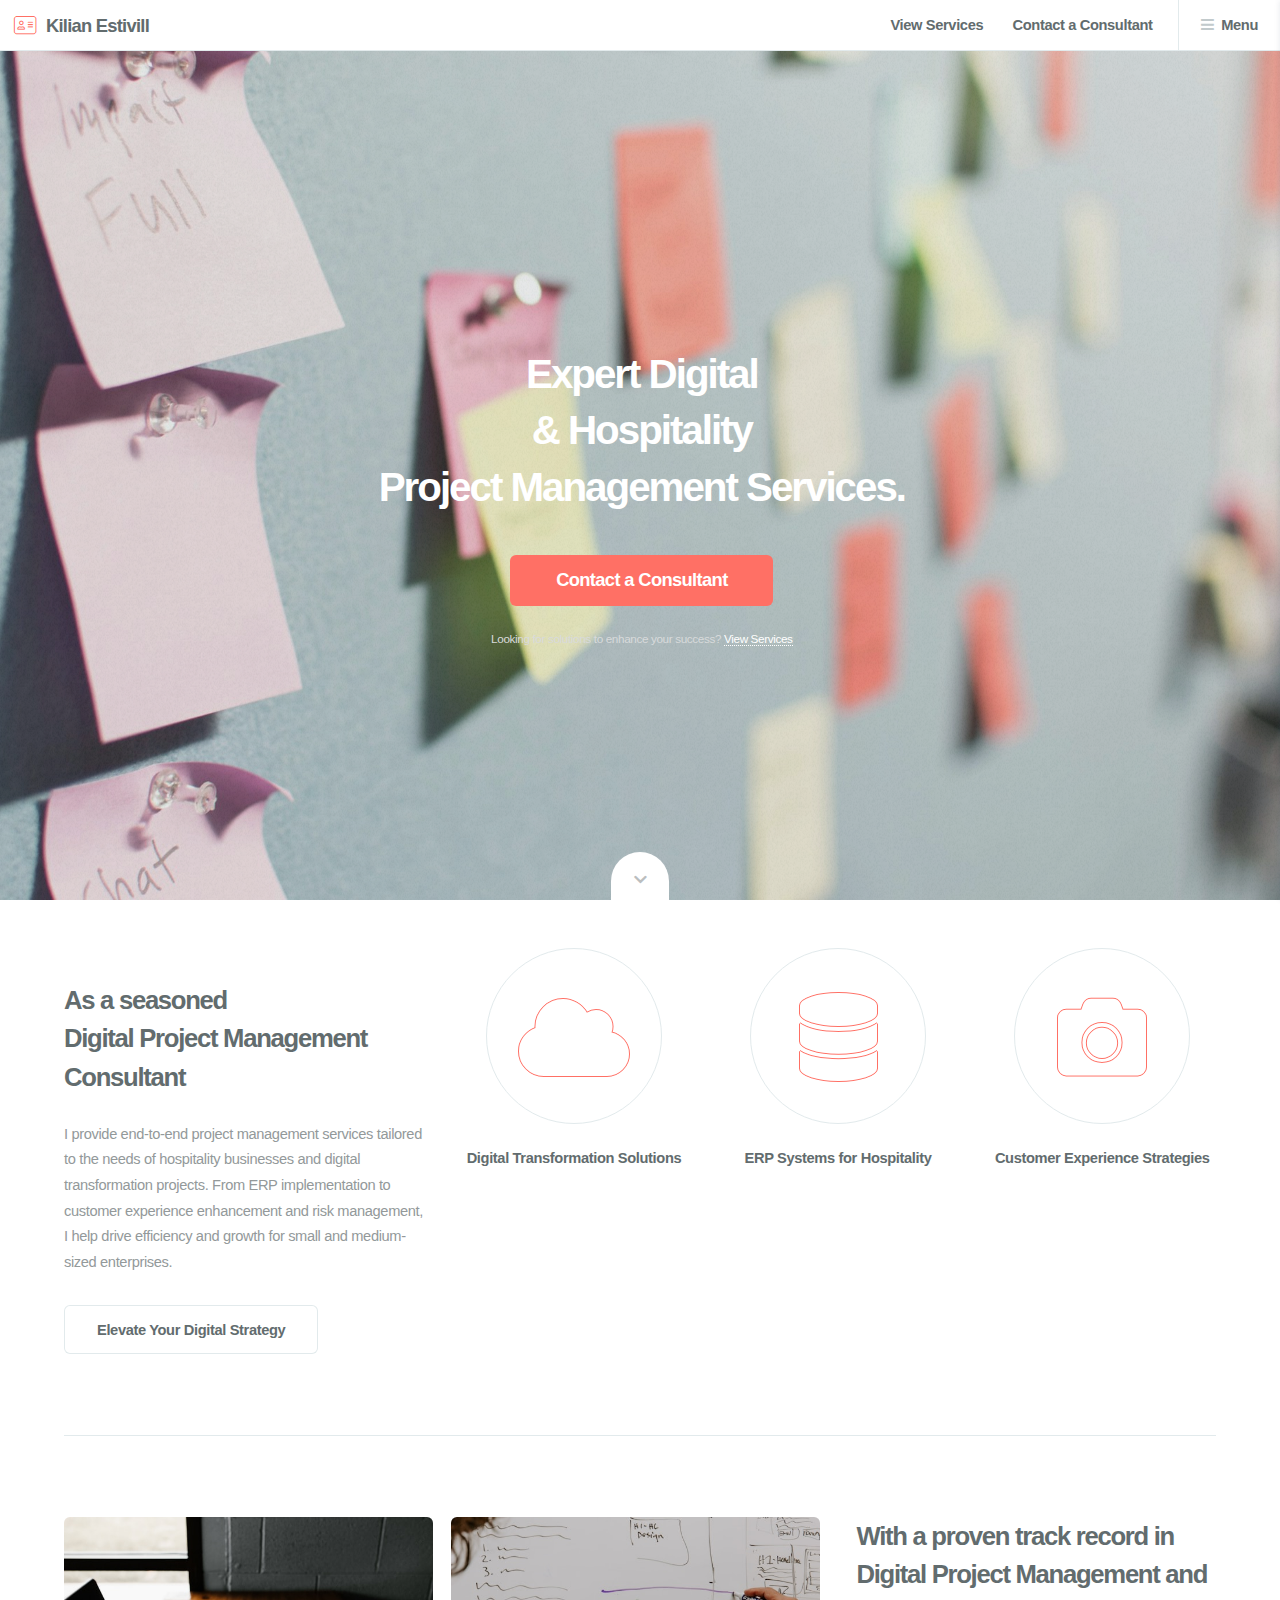
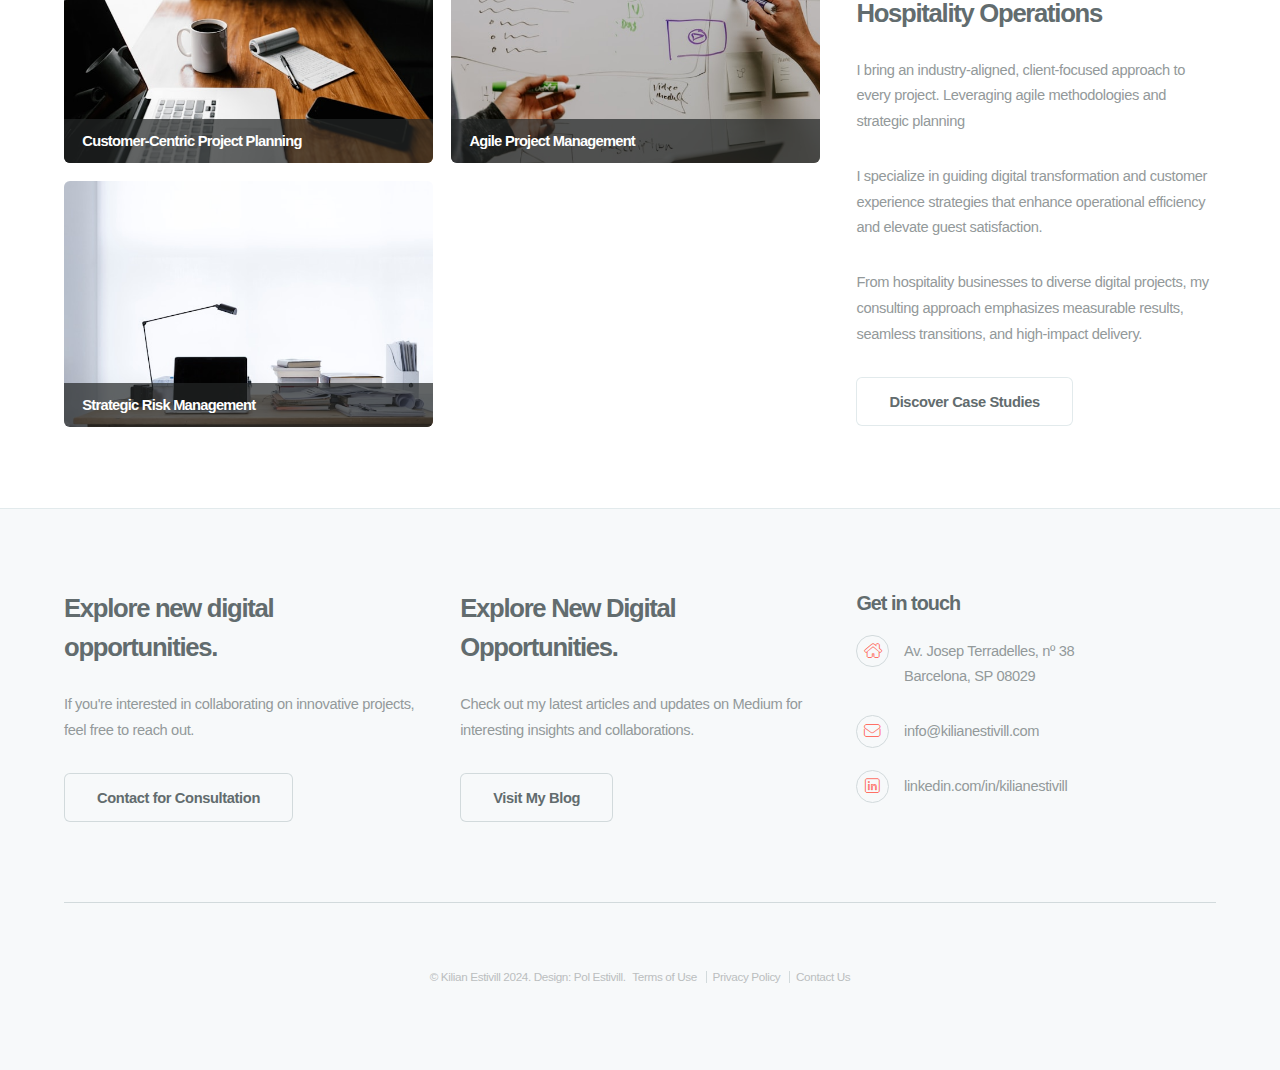
<file: index.html>
<!DOCTYPE HTML>
<!--
	Exponent by Pixelarity
	pixelarity.com | hello@pixelarity.com
	License: pixelarity.com/license
-->
<html lang="en">
	<head>
		<title>Expert Digital & Hospitality Project Management Services | Kilian Estivill</title>
		<meta charset="utf-8" />
		<meta name="viewport" content="width=device-width, initial-scale=1, user-scalable=no" />
		<meta name="description" content="Delivering streamlined digital solutions and optimized project strategies for the hospitality industry." />	
		<meta name="robots" content="index, follow" />

		<!--  Essential META Tags -->
		<meta property="og:title" content="Expert Digital & Hospitality Project Management Services | Kilian Estivill">
		<meta property="og:type" content="website" />
		<meta property="og:locale" content="en">
		<meta property="og:image" itemprop="image" content="https://kilianestivill.com/images/logo-kilian-estivill.webp">
		<meta property="og:url" content="https://www.kilianestivill.com/">
		<meta property="og:description" content="Delivering streamlined digital solutions and optimized project strategies for the hospitality industry.">
		<meta property="og:site_name" content="Kilian Estivill">
		<meta name="twitter:image:alt" content="Kilian Estivill">

		<!--  Non-Essential, But Recommended -->
			
		<link rel="canonical" href="https://www.kilianestivill.com/" />
		<link rel="stylesheet" href="assets/css/main.css" />
		<link rel="icon" href="images/kilian-estivill-favicon.ico">
		<noscript><link rel="stylesheet" href="assets/css/noscript.css" /></noscript>
	</head>
	<body class="is-preload">

		<!-- Header -->
			<header id="header">
				<h1><a href="index.html">Kilian Estivill</a></h1>
				<nav id="nav">
					<ul>
						<li><a href="services.html">View Services</a></li>
						<li><a href="contact.html">Contact a Consultant</a></li>
						<li class="special">
							<a href="#menu" class="icon solid fa-bars">Menu</a>
							<div id="menu">
								<ul>
									<li><a href="index.html">Home</a></li>
										<li><a href="services.html">Services</a></li>
										<li><a href="portfolio.html">Portfolio</a></li>
										<li><a href="https://medium.com/">Blog</a></li>
										<li><a href="contact.html">Contact</a></li>
								</ul>
							</div>
						</li>
					</ul>
				</nav>
			</header>

		<!-- Banner -->
			<section id="banner">
				<div class="inner">
					<h2>Expert Digital<br />
						& Hospitality<br />
						Project Management Services.</h2>
					<ul class="actions special">
						<li><a href="contact.html" class="button large primary">Contact a Consultant</a></li>
					</ul>
					<p class="footnote">Looking for solutions to enhance your success? <a href="services.html">View Services</a></p>
				</div>
				<a href="#two" class="more scrolly">Learn more ...</a>
			</section>

		<!-- Main -->
			<div id="main" class="container">

				<!-- Two -->
					<section id="two" class="feature">
						<div class="row">
							<div class="col-4 col-12-medium">
								<h2>As a seasoned<br />
									Digital Project Management Consultant</h2>
								<p>I provide end-to-end project management services tailored to the needs of hospitality businesses and digital	transformation projects. From ERP implementation to customer experience enhancement and risk management, I help drive efficiency and growth for small and medium-sized enterprises.</p>
								<ul class="actions">
									<li><a href="portfolio.html" class="button">Elevate Your Digital Strategy</a></li>
								</ul>
							</div>
							<div class="col-8 col-12-medium">
								<ul class="major-icons row">
									<li class="col-4 col-6-small col-12-xsmall">
										<span class="icon alt major solid fa-cloud"></span>
										<p>Digital Transformation Solutions</p>
									</li>
									<li class="col-4 col-6-small col-12-xsmall">
										<span class="icon alt major solid fa-database"></span>
										<p>ERP Systems for Hospitality</p>
									</li>
									<li class="col-4 col-6-small col-12-xsmall">
										<span class="icon alt major solid fa-camera"></span>
										<p>Customer Experience Strategies</p>
									</li>
								</ul>
							</div>
						</div>
					</section>

				<!-- Three -->
					<section id="three" class="feature">
						<div class="row">
							<div class="col-8 col-12-medium">
								<div class="box alt">
									<div class="row gtr-uniform gtr-50">
										<div class="col-6 col-12-xsmall">
											<a href="#" class="image fit">
												<h3 class="caption">Customer-Centric Project Planning</h3>
												<img src="images/pic01.jpg" alt="" />
											</a>
										</div>
										<div class="col-6 col-12-xsmall">
											<a href="#" class="image fit">
												<h3 class="caption">Agile Project Management</h3>
												<img src="images/pic02.jpg" alt="" />
											</a>
										</div>
										<div class="col-6 col-12-xsmall">
											<a href="#" class="image fit">
												<h3 class="caption">Strategic Risk Management</h3>
												<img src="images/pic03.jpg" alt="" />
											</a>
										</div>
									</div>
								</div>
							</div>
							<div class="col-4 col-12-medium imp-medium">
								<h2>With a proven track record in<br />
									Digital Project Management and Hospitality Operations</h2>
								<p>I bring an industry-aligned, client-focused approach to every project. Leveraging agile methodologies and strategic planning</p>
								<p>I specialize in guiding digital transformation and customer experience strategies that enhance operational efficiency and elevate guest satisfaction.</p>
								<p>From hospitality businesses to diverse digital projects, my consulting approach emphasizes measurable results, seamless transitions, and high-impact delivery.</p>
								<ul class="actions">
									<li><a href="portfolio.html" class="button">Discover Case Studies</a></li>
								</ul>
							</div>
						</div>
					</section>

			</div>

		<!-- Footer -->
			<footer id="footer">
				<div class="container">
					<div class="row">
						<section class="col-4 col-12-medium about">
							<h2>Explore new digital opportunities.</h2>
							<p>If you're interested in collaborating on innovative projects, feel free to reach out.</p>
							<ul class="actions">
								<li><a href="contact.html" class="button">Contact for Consultation</a></li>
							</ul>
						</section>
						<section class="col-4 col-12-medium about">
							<h2>Explore New Digital Opportunities.</h2>
							<p>Check out my latest articles and updates on Medium for interesting insights and collaborations.</p>
							<ul class="actions">
								<li><a href="https://medium.com/" class="button" target="_blank">Visit My Blog</a></li>
							</ul>
						</section>
						<section class="col-4 col-6-medium col-12-small">
							<h3>Get in touch</h3>
							<ul class="labeled-icons">
								<li>
									<h4 class="icon alt solid fa-home"><span class="label">Address</span></h4>
									<a href="https://maps.app.goo.gl/rzxSUTvFeZeTh65v5" target="_blank"><span>Av. Josep Terradelles, nº 38<br />
									Barcelona, SP 08029</span></a>
								</li>
								<li>
									<h4 class="icon alt solid fa-envelope"><span class="label">Email</span></h4>
									<a href="mailto:info@kilianestivill.com">info@kilianestivill.com</a>
								</li>
								<li>
									<h4 class="icon alt brands fa-linkedin"><span class="label">LinkedIn</span></h4>
									<a href="https://www.linkedin.com/in/kilianestivill" target="_blank">linkedin.com/in/kilianestivill</a>
								</li>
							</ul>
						</section>
					</div>
				</div>
				<div class="copyright container">
					<p>&copy; Kilian Estivill 2024. Design: <a href="https://polestivill.cat" target="_blank">Pol Estivill</a>.</p>
					<ul class="menu">
						<li><a href="terms.html">Terms of Use</a></li>
						<li><a href="privacy.html">Privacy Policy</a></li>
						<li><a href="contact.html">Contact Us</a></li>
					</ul>
				</div>
			</footer>

		<!-- Scripts -->
			<script src="assets/js/jquery.min.js"></script>
			<script src="assets/js/jquery.scrolly.min.js"></script>
			<script src="assets/js/browser.min.js"></script>
			<script src="assets/js/breakpoints.min.js"></script>
			<script src="assets/js/util.js"></script>
			<script src="assets/js/main.js"></script>

	</body>
</html>
</file>
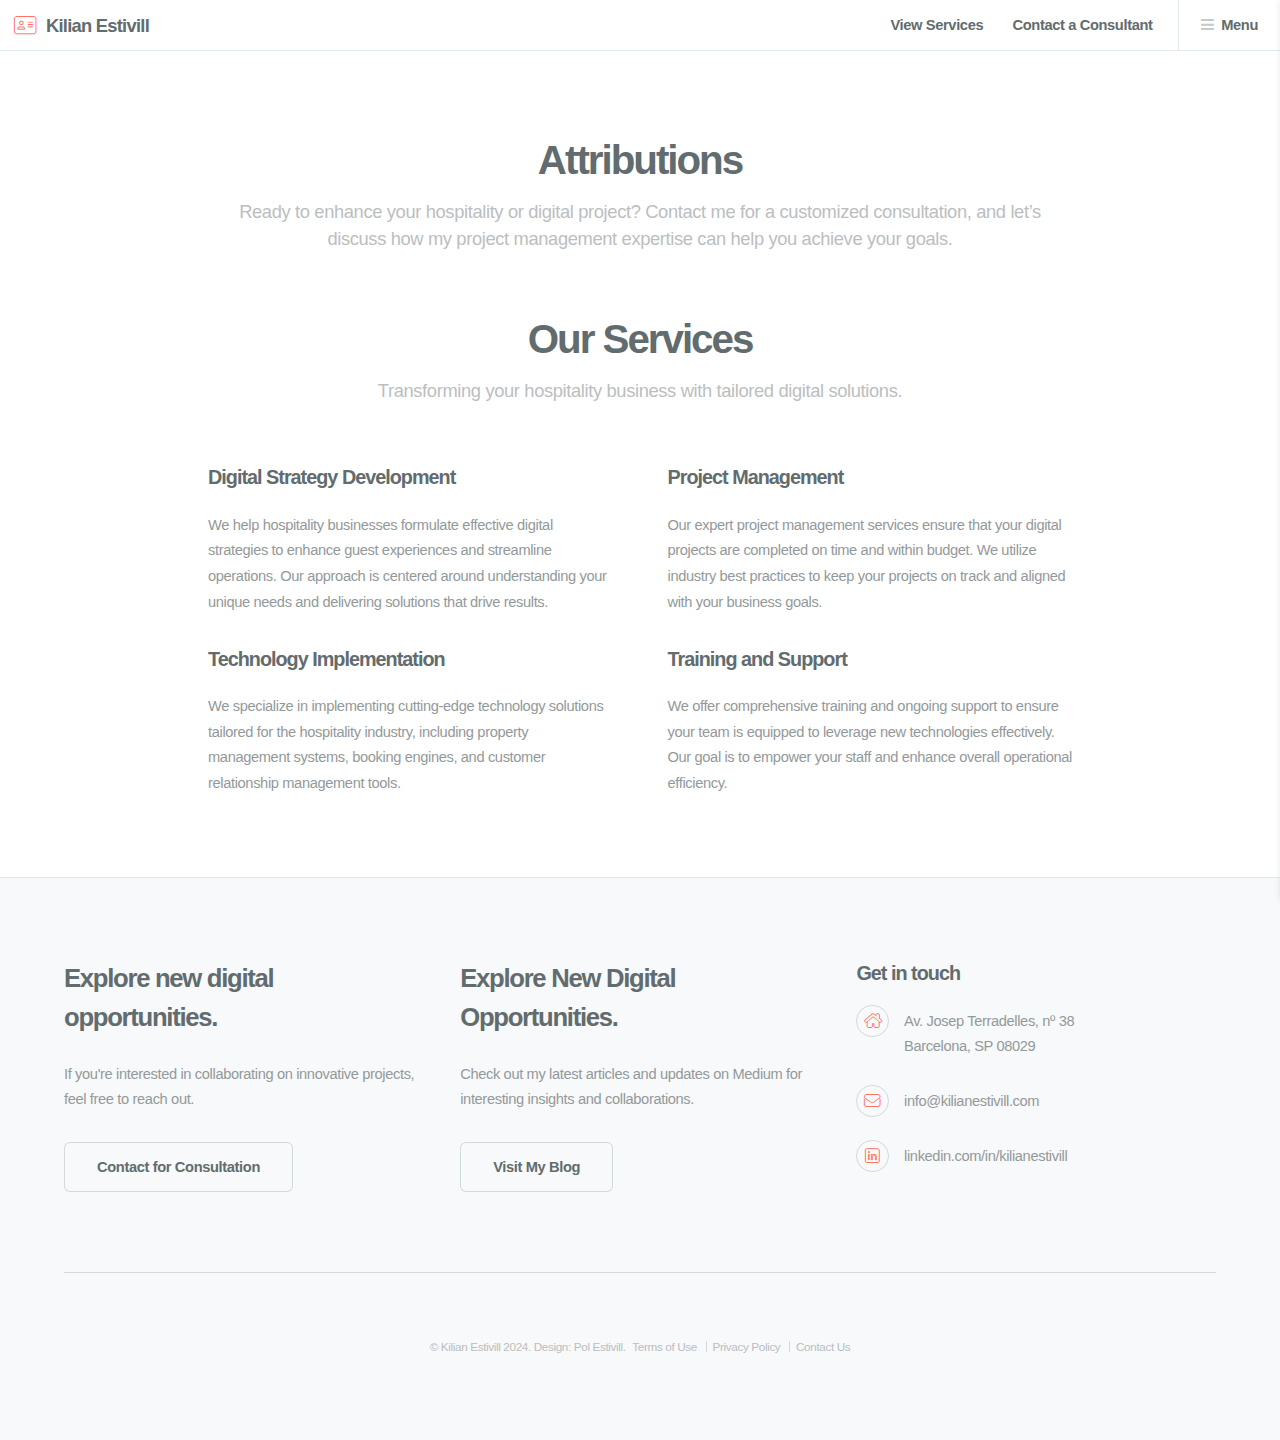
<file: alt.html>
<!DOCTYPE HTML>
<!--
	Exponent by Pixelarity
	pixelarity.com | hello@pixelarity.com
	License: pixelarity.com/license
-->
<html lang="en">
	<head>
		<title>Digital Marketing Specialist Entrepreneur | Kilian Estivill</title>
		<meta charset="utf-8" />
		<meta name="viewport" content="width=device-width, initial-scale=1, user-scalable=no" />
		<meta name="description" content="Versatile professional with expertise in digital marketing, product management, CMS, and SEO. Globally minded with fluency in Catalan, Spanish, advanced English, and basic French. Tech-savvy marketer excelling in SEO, SEM, CMS, Microsoft 365, Google Workspace, and social media." />	
		<meta name="robots" content="index, follow" />

		<!--  Essential META Tags -->
		<meta property="og:title" content="Digital Marketing Specialist Entrepreneur | Kilian Estivill">
		<meta property="og:type" content="website" />
		<meta property="og:locale" content="en">
		<meta property="og:image" itemprop="image" content="https://kilianestivill.com/images/logo-kilian-estivill.webp">
		<meta property="og:url" content="https://www.kilianestivill.com/">
		<meta property="og:description" content="Versatile professional with expertise in digital marketing, product management, CMS, and SEO. Globally minded with fluency in Catalan, Spanish, advanced English, and basic French. Tech-savvy marketer excelling in SEO, SEM, CMS, Microsoft 365, Google Workspace, and social media.">
		<meta property="og:site_name" content="Kilian Estivill">
		<meta name="twitter:image:alt" content="Kilian Estivill">

		<!--  Non-Essential, But Recommended -->
			
		<link rel="canonical" href="https://www.kilianestivill.com/" />
		<link rel="stylesheet" href="assets/css/main.css" />
		<link rel="icon" href="images/kilian-estivill-favicon.ico">
		<noscript><link rel="stylesheet" href="assets/css/noscript.css" /></noscript>
	</head>
	<body class="is-preload">

		<!-- Header -->
		<header id="header">
			<h1><a href="index.html">Kilian Estivill</a></h1>
			<nav id="nav">
				<ul>
					<li><a href="services.html">View Services</a></li>
					<li><a href="contact.html">Contact a Consultant</a></li>
					<li class="special">
						<a href="#menu" class="icon solid fa-bars">Menu</a>
						<div id="menu">
							<ul>
								<li><a href="index.html">Home</a></li>
									<li><a href="services.html">Services</a></li>
									<li><a href="portfolio.html">Portfolio</a></li>
									<li><a href="https://medium.com/">Blog</a></li>
									<li><a href="contact.html">Contact</a></li>
							</ul>
						</div>
					</li>
				</ul>
			</nav>
		</header>

		<!-- Main -->
			<div id="main" class="container medium">
				<header class="major">
					<h2>Attributions</h2>
					<p>Ready to enhance your hospitality or digital project? Contact me for a customized consultation, and let’s discuss how my project management expertise can help you achieve your goals.</p>
				</header>

				<!-- Content -->
					<!-- Services Section -->
<section id="services">
    <header class="major">
        <h2>Our Services</h2>
        <p>Transforming your hospitality business with tailored digital solutions.</p>
    </header>
    <div class="row gtr-150">
        <div class="col-6 col-12-medium">
            <section>
                <h3>Digital Strategy Development</h3>
                <p>We help hospitality businesses formulate effective digital strategies to enhance guest experiences and streamline operations. Our approach is centered around understanding your unique needs and delivering solutions that drive results.</p>
            </section>
        </div>
        <div class="col-6 col-12-medium">
            <section>
                <h3>Project Management</h3>
                <p>Our expert project management services ensure that your digital projects are completed on time and within budget. We utilize industry best practices to keep your projects on track and aligned with your business goals.</p>
            </section>
        </div>
        <div class="col-6 col-12-medium">
            <section>
                <h3>Technology Implementation</h3>
                <p>We specialize in implementing cutting-edge technology solutions tailored for the hospitality industry, including property management systems, booking engines, and customer relationship management tools.</p>
            </section>
        </div>
        <div class="col-6 col-12-medium">
            <section>
                <h3>Training and Support</h3>
                <p>We offer comprehensive training and ongoing support to ensure your team is equipped to leverage new technologies effectively. Our goal is to empower your staff and enhance overall operational efficiency.</p>
            </section>
        </div>
    </div>
</section>


			</div>

		<!-- Footer -->
		<footer id="footer">
			<div class="container">
				<div class="row">
					<section class="col-4 col-12-medium about">
						<h2>Explore new digital opportunities.</h2>
						<p>If you're interested in collaborating on innovative projects, feel free to reach out.</p>
						<ul class="actions">
							<li><a href="contact.html" class="button">Contact for Consultation</a></li>
						</ul>
					</section>
					<section class="col-4 col-12-medium about">
						<h2>Explore New Digital Opportunities.</h2>
						<p>Check out my latest articles and updates on Medium for interesting insights and collaborations.</p>
						<ul class="actions">
							<li><a href="https://medium.com/" class="button" target="_blank">Visit My Blog</a></li>
						</ul>
					</section>
					<section class="col-4 col-6-medium col-12-small">
						<h3>Get in touch</h3>
						<ul class="labeled-icons">
							<li>
								<h4 class="icon alt solid fa-home"><span class="label">Address</span></h4>
								<a href="https://maps.app.goo.gl/rzxSUTvFeZeTh65v5" target="_blank"><span>Av. Josep Terradelles, nº 38<br />
								Barcelona, SP 08029</span></a>
							</li>
							<li>
								<h4 class="icon alt solid fa-envelope"><span class="label">Email</span></h4>
								<a href="mailto:info@kilianestivill.com">info@kilianestivill.com</a>
							</li>
							<li>
								<h4 class="icon alt brands fa-linkedin"><span class="label">LinkedIn</span></h4>
								<a href="https://www.linkedin.com/in/kilianestivill" target="_blank">linkedin.com/in/kilianestivill</a>
							</li>
						</ul>
					</section>
				</div>
			</div>
			<div class="copyright container">
				<p>&copy; Kilian Estivill 2024. Design: <a href="https://polestivill.cat" target="_blank">Pol Estivill</a>.</p>
				<ul class="menu">
					<li><a href="terms.html">Terms of Use</a></li>
					<li><a href="privacy.html">Privacy Policy</a></li>
					<li><a href="contact.html">Contact Us</a></li>
				</ul>
			</div>
		</footer>
		
		<!-- Scripts -->
			<script src="assets/js/jquery.min.js"></script>
			<script src="assets/js/jquery.scrolly.min.js"></script>
			<script src="assets/js/browser.min.js"></script>
			<script src="assets/js/breakpoints.min.js"></script>
			<script src="assets/js/util.js"></script>
			<script src="assets/js/main.js"></script>

	</body>
</html>
</file>
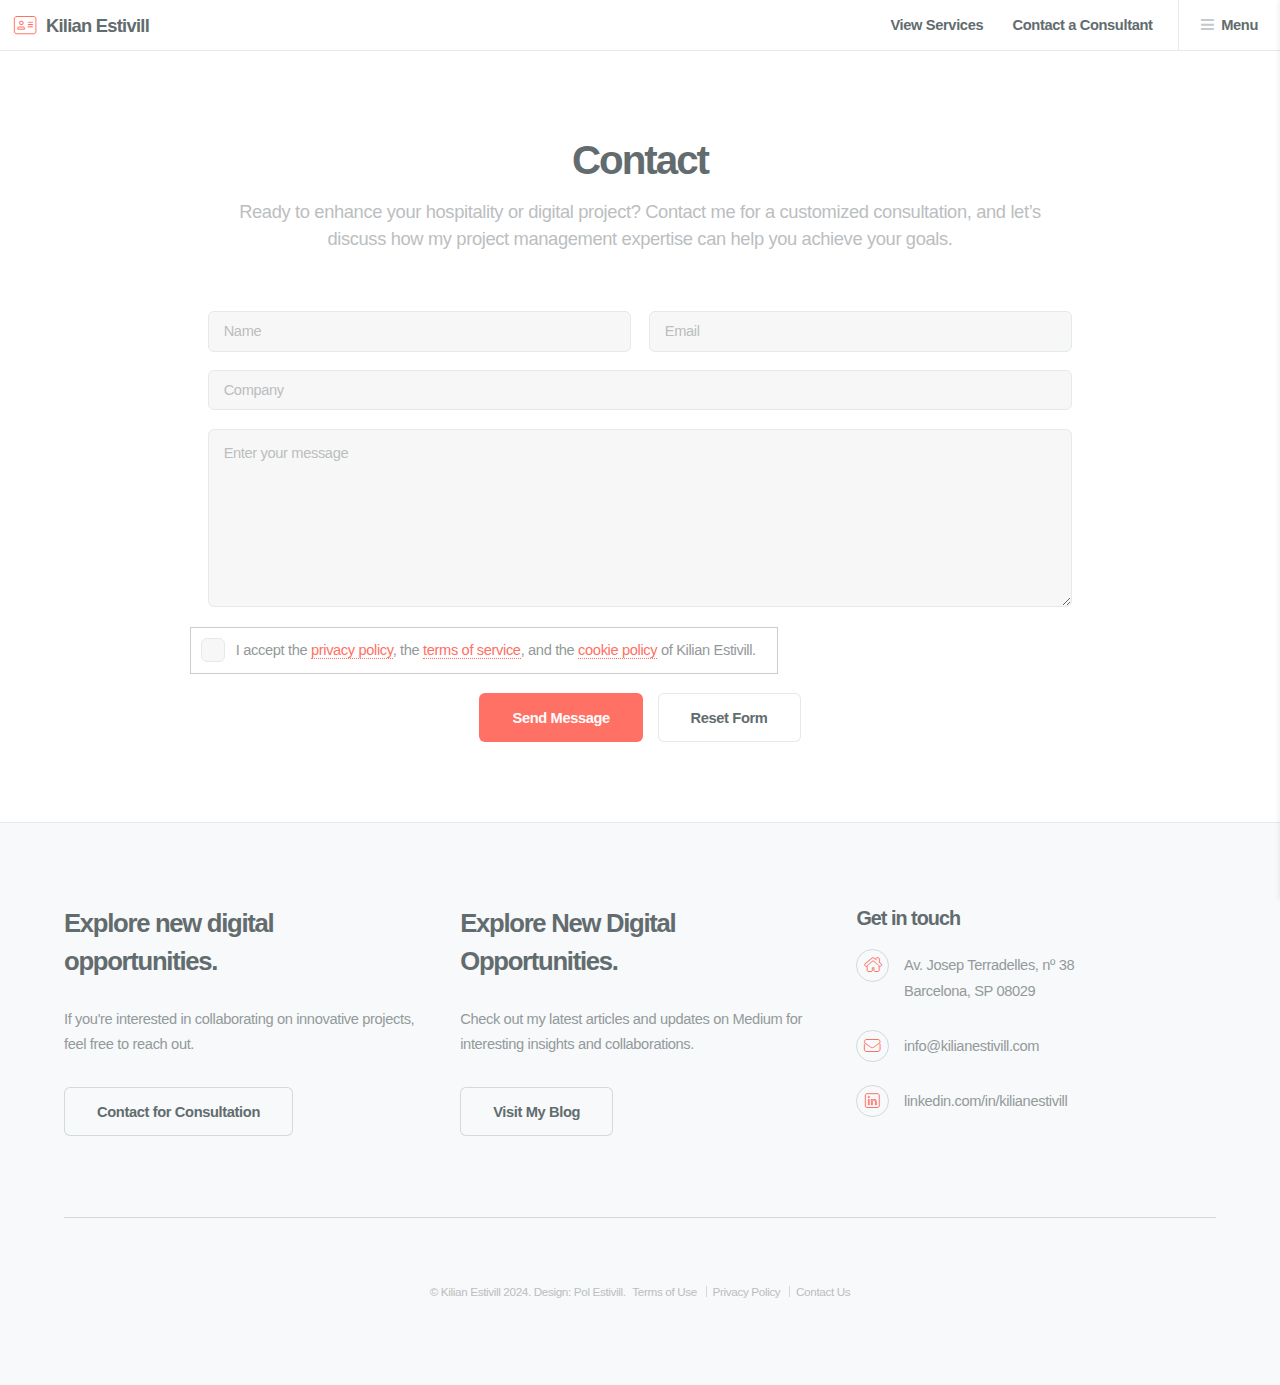
<file: contact.html>
<!DOCTYPE HTML>
<!--
	Exponent by Pixelarity
	pixelarity.com | hello@pixelarity.com
	License: pixelarity.com/license
-->
<html lang="en">
	<head>
		<title>Digital Marketing Specialist Entrepreneur | Kilian Estivill</title>
		<meta charset="utf-8" />
		<meta name="viewport" content="width=device-width, initial-scale=1, user-scalable=no" />
		<meta name="description" content="Versatile professional with expertise in digital marketing, product management, CMS, and SEO. Globally minded with fluency in Catalan, Spanish, advanced English, and basic French. Tech-savvy marketer excelling in SEO, SEM, CMS, Microsoft 365, Google Workspace, and social media." />	
		<meta name="robots" content="index, follow" />

		<!--  Essential META Tags -->
		<meta property="og:title" content="Digital Marketing Specialist Entrepreneur | Kilian Estivill">
		<meta property="og:type" content="website" />
		<meta property="og:locale" content="en">
		<meta property="og:image" itemprop="image" content="https://kilianestivill.com/images/logo-kilian-estivill.webp">
		<meta property="og:url" content="https://www.kilianestivill.com/">
		<meta property="og:description" content="Versatile professional with expertise in digital marketing, product management, CMS, and SEO. Globally minded with fluency in Catalan, Spanish, advanced English, and basic French. Tech-savvy marketer excelling in SEO, SEM, CMS, Microsoft 365, Google Workspace, and social media.">
		<meta property="og:site_name" content="Kilian Estivill">
		<meta name="twitter:image:alt" content="Kilian Estivill">

		<!--  Non-Essential, But Recommended -->
			
		<link rel="canonical" href="https://www.kilianestivill.com/" />
		<link rel="stylesheet" href="assets/css/main.css" />
		<link rel="icon" href="images/kilian-estivill-favicon.ico">
		<noscript><link rel="stylesheet" href="assets/css/noscript.css" /></noscript>
	</head>
	<body class="is-preload">

		<!-- Header -->
		<header id="header">
			<h1><a href="index.html">Kilian Estivill</a></h1>
			<nav id="nav">
				<ul>
					<li><a href="services.html">View Services</a></li>
					<li><a href="contact.html">Contact a Consultant</a></li>
					<li class="special">
						<a href="#menu" class="icon solid fa-bars">Menu</a>
						<div id="menu">
							<ul>
								<li><a href="index.html">Home</a></li>
									<li><a href="services.html">Services</a></li>
									<li><a href="portfolio.html">Portfolio</a></li>
									<li><a href="https://medium.com/">Blog</a></li>
									<li><a href="contact.html">Contact</a></li>
							</ul>
						</div>
					</li>
				</ul>
			</nav>
		</header>

		<!-- Main -->
			<div id="main" class="container medium">
				<header class="major">
					<h2>Contact</h2>
					<p>Ready to enhance your hospitality or digital project? Contact me for a customized consultation, and let’s discuss how my project management expertise can help you achieve your goals.</p>
				</header>

				<!-- Content -->
					<section id="content">
						<form method="post" action="https://formspree.io/f/xzzpalbj">
							<div class="row gtr-uniform gtr-50">
								<div class="col-6 col-12-xsmall">
									<input type="text" name="name" id="name" value="" placeholder="Name" />
								</div>
								<div class="col-6 col-12-xsmall">
									<input type="email" name="email" id="email" value="" placeholder="Email" />
								</div>
								<div class="col-12">
									<input type="text" name="subject" id="subject" value="" placeholder="Company" />
								</div>
								<div class="col-12">
									<textarea name="message" id="message" placeholder="Enter your message" rows="6"></textarea>
								</div>
								<div style="border: 1px solid #ccc; padding: 10px; margin-top: 20px;">
									<input type="checkbox" id="accept" name="accept" required>
									<label for="accept">
										I accept the <a href="privacy.html">privacy policy</a>, the <a href="terms.html">terms of service</a>, and the <a href="cookies.html">cookie policy</a> of Kilian Estivill.
									</label>
								</div>
								<div class="col-12">
									<ul class="actions special">
										<li><input type="submit" value="Send Message" class="primary" /></li>
										<li><input type="reset" value="Reset Form" /></li>
									</ul>
								</div>
							</div>
						</form>
					</section>

			</div>

		<!-- Footer -->
		<footer id="footer">
			<div class="container">
				<div class="row">
					<section class="col-4 col-12-medium about">
						<h2>Explore new digital opportunities.</h2>
						<p>If you're interested in collaborating on innovative projects, feel free to reach out.</p>
						<ul class="actions">
							<li><a href="contact.html" class="button">Contact for Consultation</a></li>
						</ul>
					</section>
					<section class="col-4 col-12-medium about">
						<h2>Explore New Digital Opportunities.</h2>
						<p>Check out my latest articles and updates on Medium for interesting insights and collaborations.</p>
						<ul class="actions">
							<li><a href="https://medium.com/" class="button" target="_blank">Visit My Blog</a></li>
						</ul>
					</section>
					<section class="col-4 col-6-medium col-12-small">
						<h3>Get in touch</h3>
						<ul class="labeled-icons">
							<li>
								<h4 class="icon alt solid fa-home"><span class="label">Address</span></h4>
								<a href="https://maps.app.goo.gl/rzxSUTvFeZeTh65v5" target="_blank"><span>Av. Josep Terradelles, nº 38<br />
								Barcelona, SP 08029</span></a>
							</li>
							<li>
								<h4 class="icon alt solid fa-envelope"><span class="label">Email</span></h4>
								<a href="mailto:info@kilianestivill.com">info@kilianestivill.com</a>
							</li>
							<li>
								<h4 class="icon alt brands fa-linkedin"><span class="label">LinkedIn</span></h4>
								<a href="https://www.linkedin.com/in/kilianestivill" target="_blank">linkedin.com/in/kilianestivill</a>
							</li>
						</ul>
					</section>
				</div>
			</div>
			<div class="copyright container">
				<p>&copy; Kilian Estivill 2024. Design: <a href="https://polestivill.cat" target="_blank">Pol Estivill</a>.</p>
				<ul class="menu">
					<li><a href="terms.html">Terms of Use</a></li>
					<li><a href="privacy.html">Privacy Policy</a></li>
					<li><a href="contact.html">Contact Us</a></li>
				</ul>
			</div>
		</footer>
		
		<!-- Scripts -->
			<script src="assets/js/jquery.min.js"></script>
			<script src="assets/js/jquery.scrolly.min.js"></script>
			<script src="assets/js/browser.min.js"></script>
			<script src="assets/js/breakpoints.min.js"></script>
			<script src="assets/js/util.js"></script>
			<script src="assets/js/main.js"></script>

	</body>
</html>
</file>
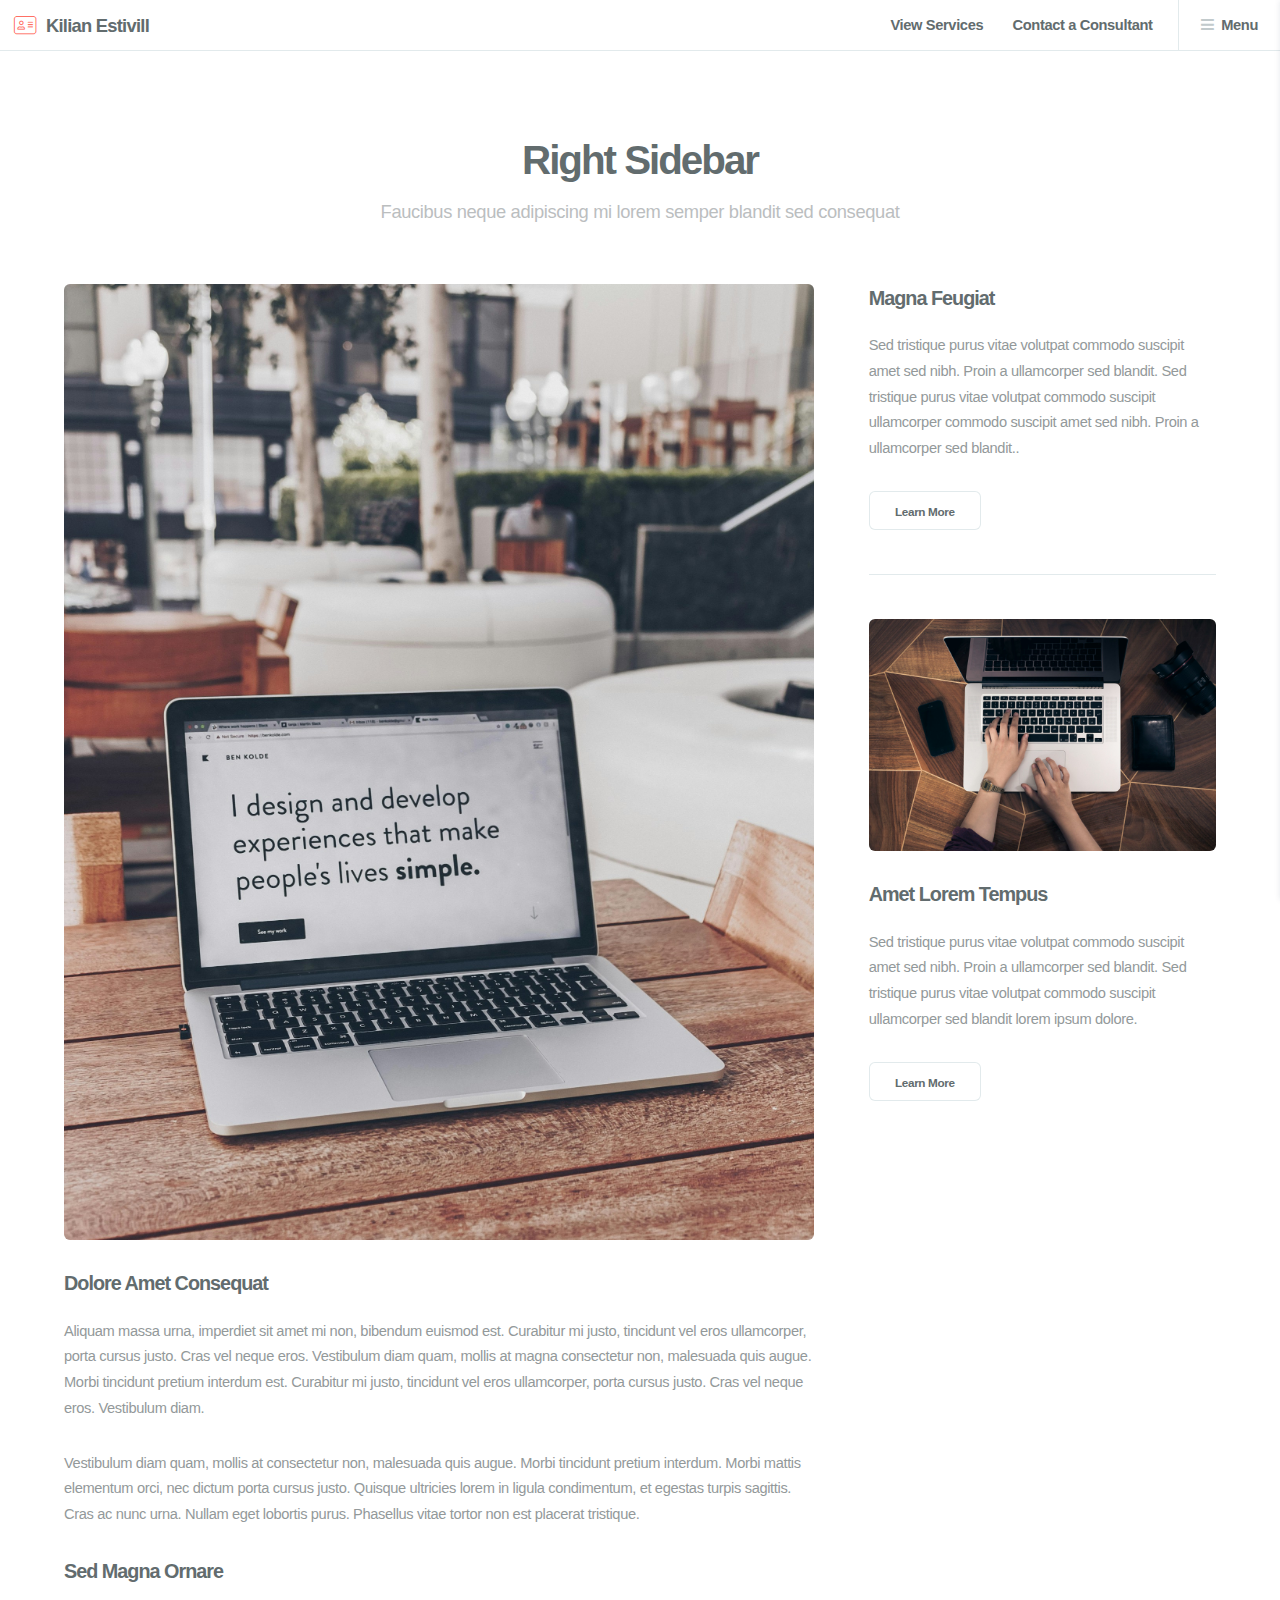
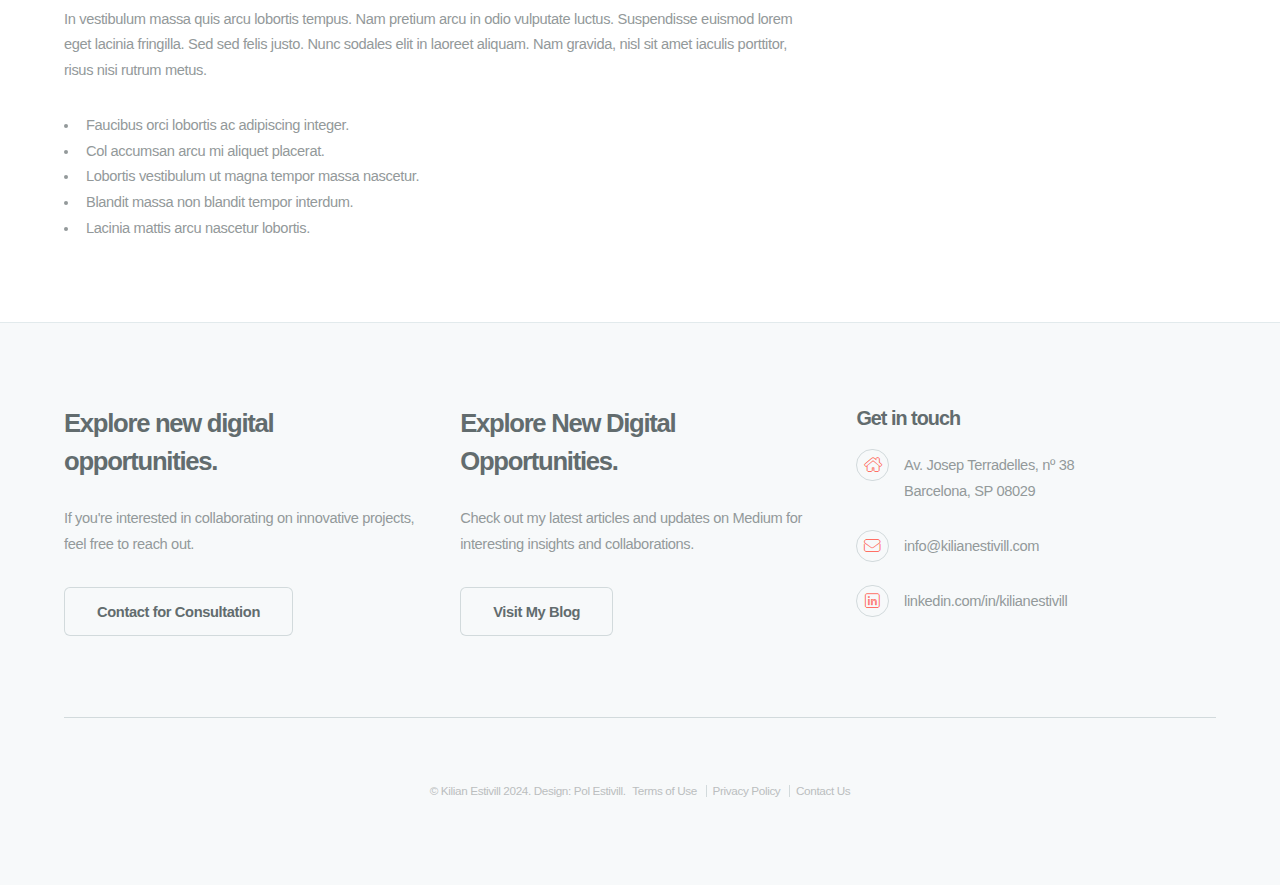
<file: cookies.html>
<!DOCTYPE HTML>
<!--
	Exponent by Pixelarity
	pixelarity.com | hello@pixelarity.com
	License: pixelarity.com/license
-->
<html lang="en">
	<head>
		<title>Expert Digital & Hospitality Project Management Services | Kilian Estivill</title>
		<meta charset="utf-8" />
		<meta name="viewport" content="width=device-width, initial-scale=1, user-scalable=no" />
		<meta name="description" content="Delivering streamlined digital solutions and optimized project strategies for the hospitality industry." />	
		<meta name="robots" content="index, follow" />

		<!--  Essential META Tags -->
		<meta property="og:title" content="Expert Digital & Hospitality Project Management Services | Kilian Estivill">
		<meta property="og:type" content="website" />
		<meta property="og:locale" content="en">
		<meta property="og:image" itemprop="image" content="https://kilianestivill.com/images/logo-kilian-estivill.webp">
		<meta property="og:url" content="https://www.kilianestivill.com/">
		<meta property="og:description" content="Delivering streamlined digital solutions and optimized project strategies for the hospitality industry.">
		<meta property="og:site_name" content="Kilian Estivill">
		<meta name="twitter:image:alt" content="Kilian Estivill">

		<!--  Non-Essential, But Recommended -->
			
		<link rel="canonical" href="https://www.kilianestivill.com/" />
		<link rel="stylesheet" href="assets/css/main.css" />
		<link rel="icon" href="images/kilian-estivill-favicon.ico">
		<noscript><link rel="stylesheet" href="assets/css/noscript.css" /></noscript>
	</head>
	<body class="is-preload">

		<!-- Header -->
		<header id="header">
			<h1><a href="index.html">Kilian Estivill</a></h1>
			<nav id="nav">
				<ul>
					<li><a href="services.html">View Services</a></li>
					<li><a href="contact.html">Contact a Consultant</a></li>
					<li class="special">
						<a href="#menu" class="icon solid fa-bars">Menu</a>
						<div id="menu">
							<ul>
								<li><a href="index.html">Home</a></li>
									<li><a href="services.html">Services</a></li>
									<li><a href="portfolio.html">Portfolio</a></li>
									<li><a href="https://medium.com/">Blog</a></li>
									<li><a href="contact.html">Contact</a></li>
							</ul>
						</div>
					</li>
				</ul>
			</nav>
		</header>

		<!-- Main -->
			<div id="main" class="container">
				<header class="major">
					<h2>Right Sidebar</h2>
					<p>Faucibus neque adipiscing mi lorem semper blandit sed consequat</p>
				</header>
				<div class="row gtr-150">
					<div class="col-8 col-12-medium">

						<!-- Content -->
							<section id="content">
								<a href="#" class="image fit"><img src="images/pic08.jpg" alt="" /></a>
								<h3>Dolore Amet Consequat</h3>
								<p>Aliquam massa urna, imperdiet sit amet mi non, bibendum euismod est. Curabitur mi justo, tincidunt vel eros ullamcorper, porta cursus justo. Cras vel neque eros. Vestibulum diam quam, mollis at magna consectetur non, malesuada quis augue. Morbi tincidunt pretium interdum est. Curabitur mi justo, tincidunt vel eros ullamcorper, porta cursus justo. Cras vel neque eros. Vestibulum diam.</p>
								<p>Vestibulum diam quam, mollis at consectetur non, malesuada quis augue. Morbi tincidunt pretium interdum. Morbi mattis elementum orci, nec dictum porta cursus justo. Quisque ultricies lorem in ligula condimentum, et egestas turpis sagittis. Cras ac nunc urna. Nullam eget lobortis purus. Phasellus vitae tortor non est placerat tristique.</p>
								<h3>Sed Magna Ornare</h3>
								<p>In vestibulum massa quis arcu lobortis tempus. Nam pretium arcu in odio vulputate luctus. Suspendisse euismod lorem eget lacinia fringilla. Sed sed felis justo. Nunc sodales elit in laoreet aliquam. Nam gravida, nisl sit amet iaculis porttitor, risus nisi rutrum metus.</p>
								<ul>
									<li>Faucibus orci lobortis ac adipiscing integer.</li>
									<li>Col accumsan arcu mi aliquet placerat.</li>
									<li>Lobortis vestibulum ut magna tempor massa nascetur.</li>
									<li>Blandit massa non blandit tempor interdum.</li>
									<li>Lacinia mattis arcu nascetur lobortis.</li>
								</ul>
							</section>

					</div>
					<div class="col-4 col-12-medium">

						<!-- Sidebar -->
							<section id="sidebar">
								<section>
									<h3>Magna Feugiat</h3>
									<p>Sed tristique purus vitae volutpat commodo suscipit amet sed nibh. Proin a ullamcorper sed blandit. Sed tristique purus vitae volutpat commodo suscipit ullamcorper commodo suscipit amet sed nibh. Proin a ullamcorper sed blandit..</p>
									<footer>
										<ul class="actions">
											<li><a href="#" class="button small alt">Learn More</a></li>
										</ul>
									</footer>
								</section>
								<hr />
								<section>
									<a href="#" class="image fit"><img src="images/pic09.jpg" alt="" /></a>
									<h3>Amet Lorem Tempus</h3>
									<p>Sed tristique purus vitae volutpat commodo suscipit amet sed nibh. Proin a ullamcorper sed blandit. Sed tristique purus vitae volutpat commodo suscipit ullamcorper sed blandit lorem ipsum dolore.</p>
									<footer>
										<ul class="actions">
											<li><a href="#" class="button small alt">Learn More</a></li>
										</ul>
									</footer>
								</section>
							</section>

					</div>
				</div>
			</div>

		<!-- Footer -->
		<footer id="footer">
			<div class="container">
				<div class="row">
					<section class="col-4 col-12-medium about">
						<h2>Explore new digital opportunities.</h2>
						<p>If you're interested in collaborating on innovative projects, feel free to reach out.</p>
						<ul class="actions">
							<li><a href="contact.html" class="button">Contact for Consultation</a></li>
						</ul>
					</section>
					<section class="col-4 col-12-medium about">
						<h2>Explore New Digital Opportunities.</h2>
						<p>Check out my latest articles and updates on Medium for interesting insights and collaborations.</p>
						<ul class="actions">
							<li><a href="https://medium.com/" class="button" target="_blank">Visit My Blog</a></li>
						</ul>
					</section>
					<section class="col-4 col-6-medium col-12-small">
						<h3>Get in touch</h3>
						<ul class="labeled-icons">
							<li>
								<h4 class="icon alt solid fa-home"><span class="label">Address</span></h4>
								<a href="https://maps.app.goo.gl/rzxSUTvFeZeTh65v5" target="_blank"><span>Av. Josep Terradelles, nº 38<br />
								Barcelona, SP 08029</span></a>
							</li>
							<li>
								<h4 class="icon alt solid fa-envelope"><span class="label">Email</span></h4>
								<a href="mailto:info@kilianestivill.com">info@kilianestivill.com</a>
							</li>
							<li>
								<h4 class="icon alt brands fa-linkedin"><span class="label">LinkedIn</span></h4>
								<a href="https://www.linkedin.com/in/kilianestivill" target="_blank">linkedin.com/in/kilianestivill</a>
							</li>
						</ul>
					</section>
				</div>
			</div>
			<div class="copyright container">
				<p>&copy; Kilian Estivill 2024. Design: <a href="https://polestivill.cat" target="_blank">Pol Estivill</a>.</p>
				<ul class="menu">
					<li><a href="terms.html">Terms of Use</a></li>
					<li><a href="privacy.html">Privacy Policy</a></li>
					<li><a href="contact.html">Contact Us</a></li>
				</ul>
			</div>
		</footer>

		<!-- Scripts -->
			<script src="assets/js/jquery.min.js"></script>
			<script src="assets/js/jquery.scrolly.min.js"></script>
			<script src="assets/js/browser.min.js"></script>
			<script src="assets/js/breakpoints.min.js"></script>
			<script src="assets/js/util.js"></script>
			<script src="assets/js/main.js"></script>

	</body>
</html>
</file>
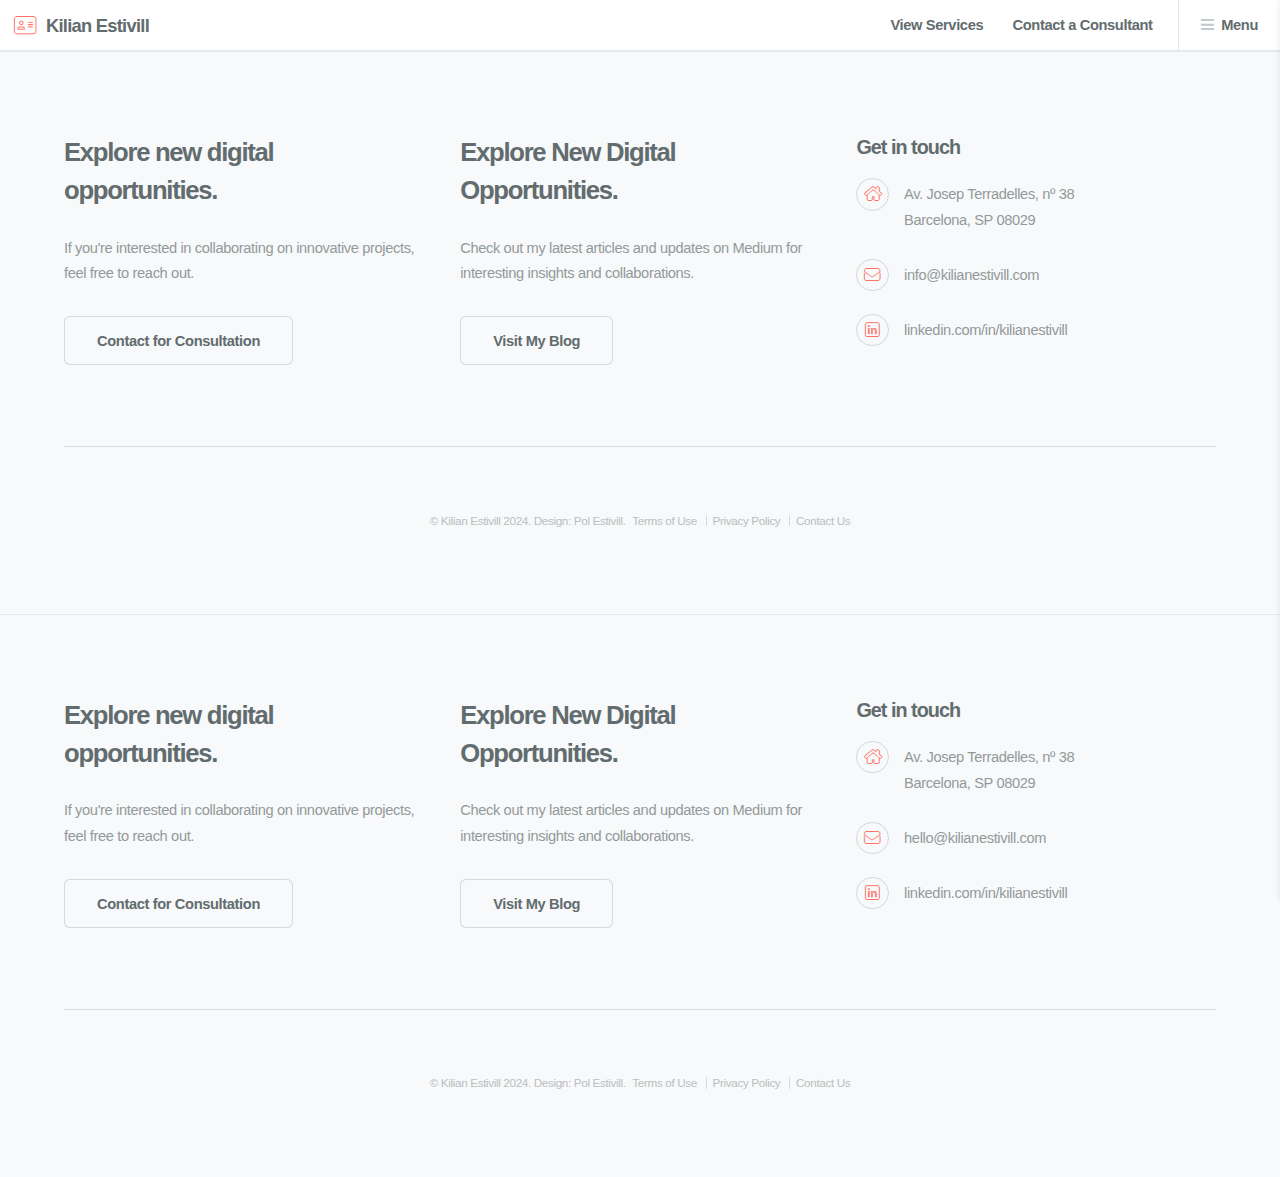
<file: portfolio.html>
<!DOCTYPE HTML>
<!--
	Exponent by Pixelarity
	pixelarity.com | hello@pixelarity.com
	License: pixelarity.com/license
-->
<html>
	<html lang="en">
	<head>
		<title>Expert Digital & Hospitality Project Management Services | Kilian Estivill</title>
		<meta charset="utf-8" />
		<meta name="viewport" content="width=device-width, initial-scale=1, user-scalable=no" />
		<meta name="description" content="Delivering streamlined digital solutions and optimized project strategies for the hospitality industry." />	
		<meta name="robots" content="index, follow" />

		<!--  Essential META Tags -->
		<meta property="og:title" content="Expert Digital & Hospitality Project Management Services | Kilian Estivill">
		<meta property="og:type" content="website" />
		<meta property="og:locale" content="en">
		<meta property="og:image" itemprop="image" content="https://kilianestivill.com/images/logo-kilian-estivill.webp">
		<meta property="og:url" content="https://www.kilianestivill.com/">
		<meta property="og:description" content="Delivering streamlined digital solutions and optimized project strategies for the hospitality industry.">
		<meta property="og:site_name" content="Kilian Estivill">
		<meta name="twitter:image:alt" content="Kilian Estivill">

		<!--  Non-Essential, But Recommended -->
			
		<link rel="canonical" href="https://www.kilianestivill.com/" />
		<link rel="stylesheet" href="assets/css/main.css" />
		<link rel="icon" href="images/kilian-estivill-favicon.ico">
		<noscript><link rel="stylesheet" href="assets/css/noscript.css" /></noscript>
	</head>
	<body class="is-preload">

		<!-- Header -->
		<header id="header">
			<h1><a href="index.html">Kilian Estivill</a></h1>
			<nav id="nav">
				<ul>
					<li><a href="services.html">View Services</a></li>
					<li><a href="contact.html">Contact a Consultant</a></li>
					<li class="special">
						<a href="#menu" class="icon solid fa-bars">Menu</a>
						<div id="menu">
							<ul>
								<li><a href="index.html">Home</a></li>
									<li><a href="services.html">Services</a></li>
									<li><a href="portfolio.html">Portfolio</a></li>
									<li><a href="https://medium.com/">Blog</a></li>
									<li><a href="contact.html">Contact</a></li>
							</ul>
						</div>
					</li>
				</ul>
			</nav>
		</header>

		<!-- Footer -->
		<footer id="footer">
			<div class="container">
				<div class="row">
					<section class="col-4 col-12-medium about">
						<h2>Explore new digital opportunities.</h2>
						<p>If you're interested in collaborating on innovative projects, feel free to reach out.</p>
						<ul class="actions">
							<li><a href="contact.html" class="button">Contact for Consultation</a></li>
						</ul>
					</section>
					<section class="col-4 col-12-medium about">
						<h2>Explore New Digital Opportunities.</h2>
						<p>Check out my latest articles and updates on Medium for interesting insights and collaborations.</p>
						<ul class="actions">
							<li><a href="https://medium.com/" class="button" target="_blank">Visit My Blog</a></li>
						</ul>
					</section>
					<section class="col-4 col-6-medium col-12-small">
						<h3>Get in touch</h3>
						<ul class="labeled-icons">
							<li>
								<h4 class="icon alt solid fa-home"><span class="label">Address</span></h4>
								<a href="https://maps.app.goo.gl/rzxSUTvFeZeTh65v5" target="_blank"><span>Av. Josep Terradelles, nº 38<br />
								Barcelona, SP 08029</span></a>
							</li>
							<li>
								<h4 class="icon alt solid fa-envelope"><span class="label">Email</span></h4>
								<a href="mailto:info@kilianestivill.com">info@kilianestivill.com</a>
							</li>
							<li>
								<h4 class="icon alt brands fa-linkedin"><span class="label">LinkedIn</span></h4>
								<a href="https://www.linkedin.com/in/kilianestivill" target="_blank">linkedin.com/in/kilianestivill</a>
							</li>
						</ul>
					</section>
				</div>
			</div>
			<div class="copyright container">
				<p>&copy; Kilian Estivill 2024. Design: <a href="https://polestivill.cat" target="_blank">Pol Estivill</a>.</p>
				<ul class="menu">
					<li><a href="terms.html">Terms of Use</a></li>
					<li><a href="privacy.html">Privacy Policy</a></li>
					<li><a href="contact.html">Contact Us</a></li>
				</ul>
			</div>
		</footer>

		<!-- Footer -->
		<footer id="footer">
			<div class="container">
				<div class="row">
					<section class="col-4 col-12-medium about">
						<h2>Explore new digital opportunities.</h2>
						<p>If you're interested in collaborating on innovative projects, feel free to reach out.</p>
						<ul class="actions">
							<li><a href="contact.html" class="button">Contact for Consultation</a></li>
						</ul>
					</section>
					<section class="col-4 col-12-medium about">
						<h2>Explore New Digital Opportunities.</h2>
						<p>Check out my latest articles and updates on Medium for interesting insights and collaborations.</p>
						<ul class="actions">
							<li><a href="https://medium.com/" class="button" target="_blank">Visit My Blog</a></li>
						</ul>
					</section>
					<section class="col-4 col-6-medium col-12-small">
						<h3>Get in touch</h3>
						<ul class="labeled-icons">
							<li>
								<h4 class="icon alt solid fa-home"><span class="label">Address</span></h4>
								<a href="https://maps.app.goo.gl/rzxSUTvFeZeTh65v5" target="_blank"><span>Av. Josep Terradelles, nº 38<br />
								Barcelona, SP 08029</span></a>
							</li>
							<li>
								<h4 class="icon alt solid fa-envelope"><span class="label">Email</span></h4>
								<a href="mailto:hello@kilianestivill.com">hello@kilianestivill.com</a>
							</li>
							<li>
								<h4 class="icon alt brands fa-linkedin"><span class="label">LinkedIn</span></h4>
								<a href="https://www.linkedin.com/in/kilianestivill" target="_blank">linkedin.com/in/kilianestivill</a>
							</li>
						</ul>
					</section>
				</div>
			</div>
			<div class="copyright container">
				<p>&copy; Kilian Estivill 2024. Design: <a href="https://polestivill.cat" target="_blank">Pol Estivill</a>.</p>
				<ul class="menu">
					<li><a href="terms.html">Terms of Use</a></li>
					<li><a href="privacy.html">Privacy Policy</a></li>
					<li><a href="contact.html">Contact Us</a></li>
				</ul>
			</div>
		</footer>

		<!-- Scripts -->
			<script src="assets/js/jquery.min.js"></script>
			<script src="assets/js/jquery.scrolly.min.js"></script>
			<script src="assets/js/browser.min.js"></script>
			<script src="assets/js/breakpoints.min.js"></script>
			<script src="assets/js/util.js"></script>
			<script src="assets/js/main.js"></script>

	</body>
</html>
</file>
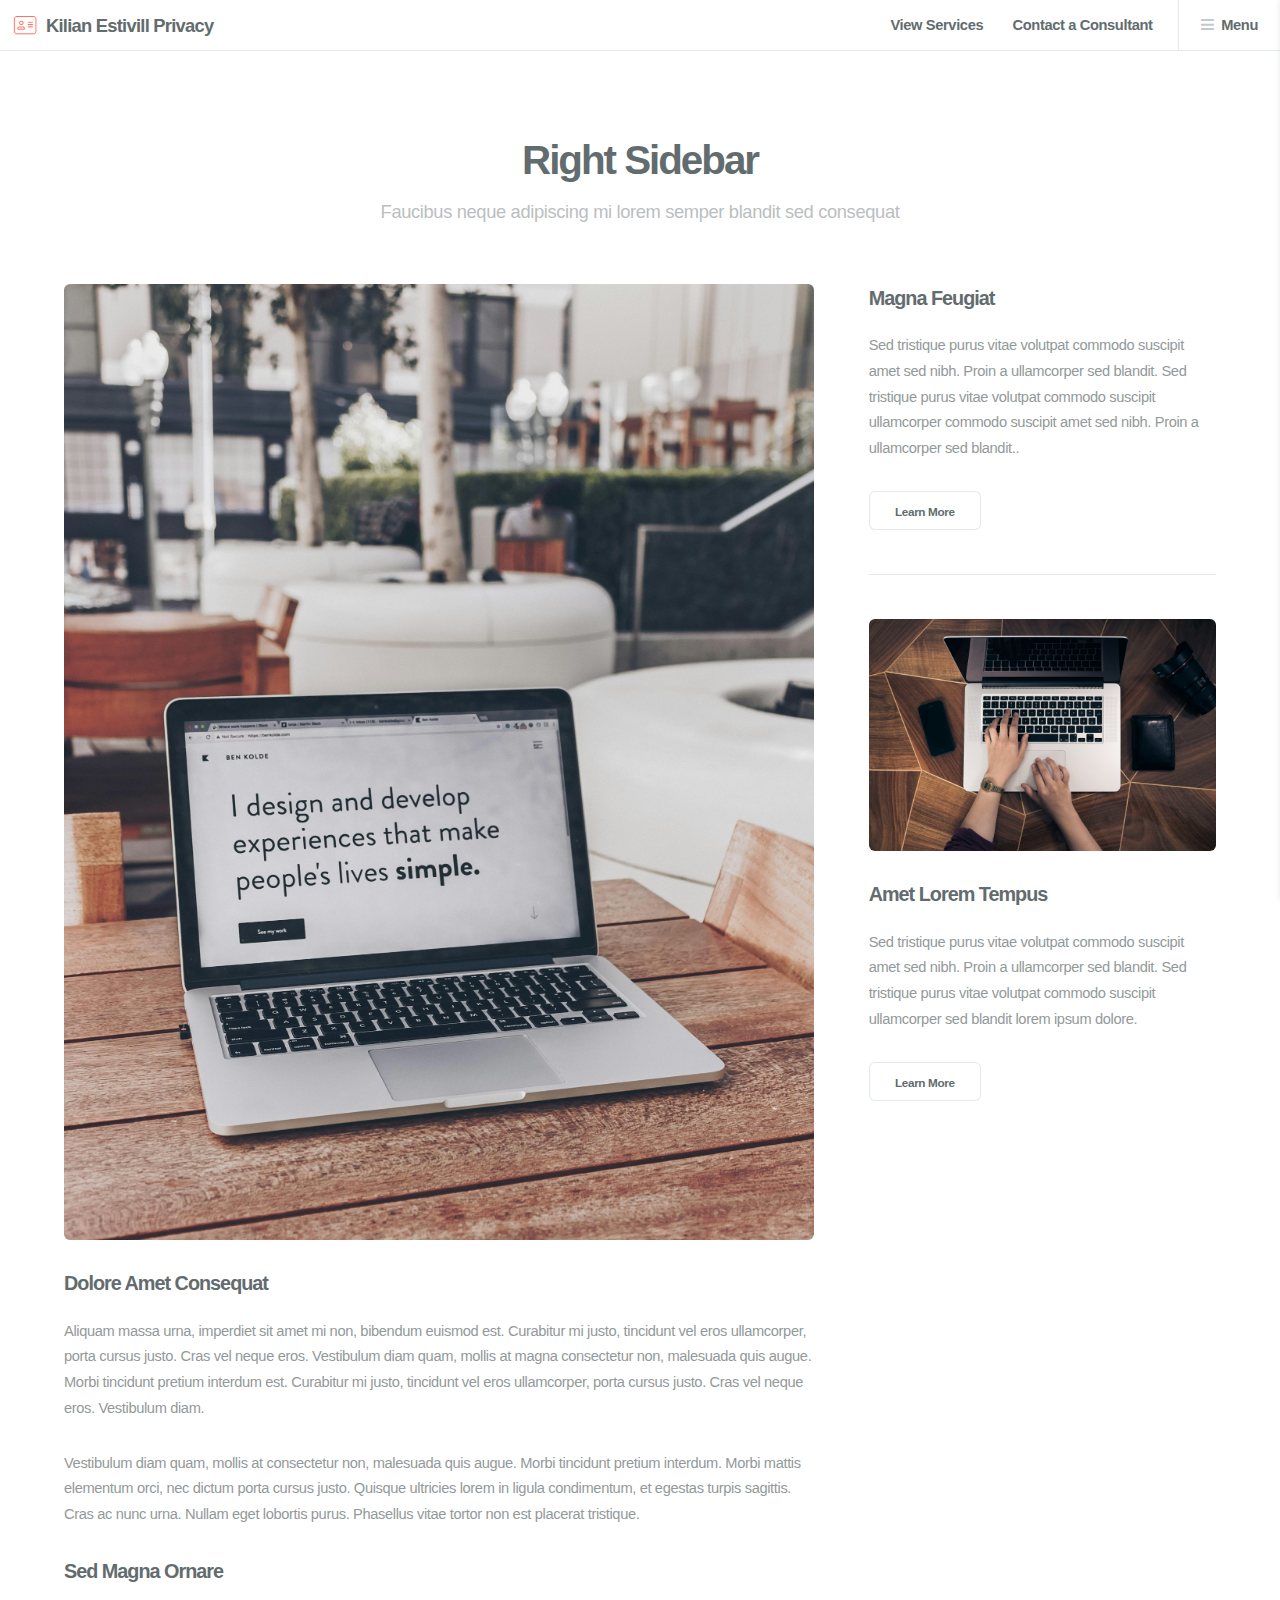
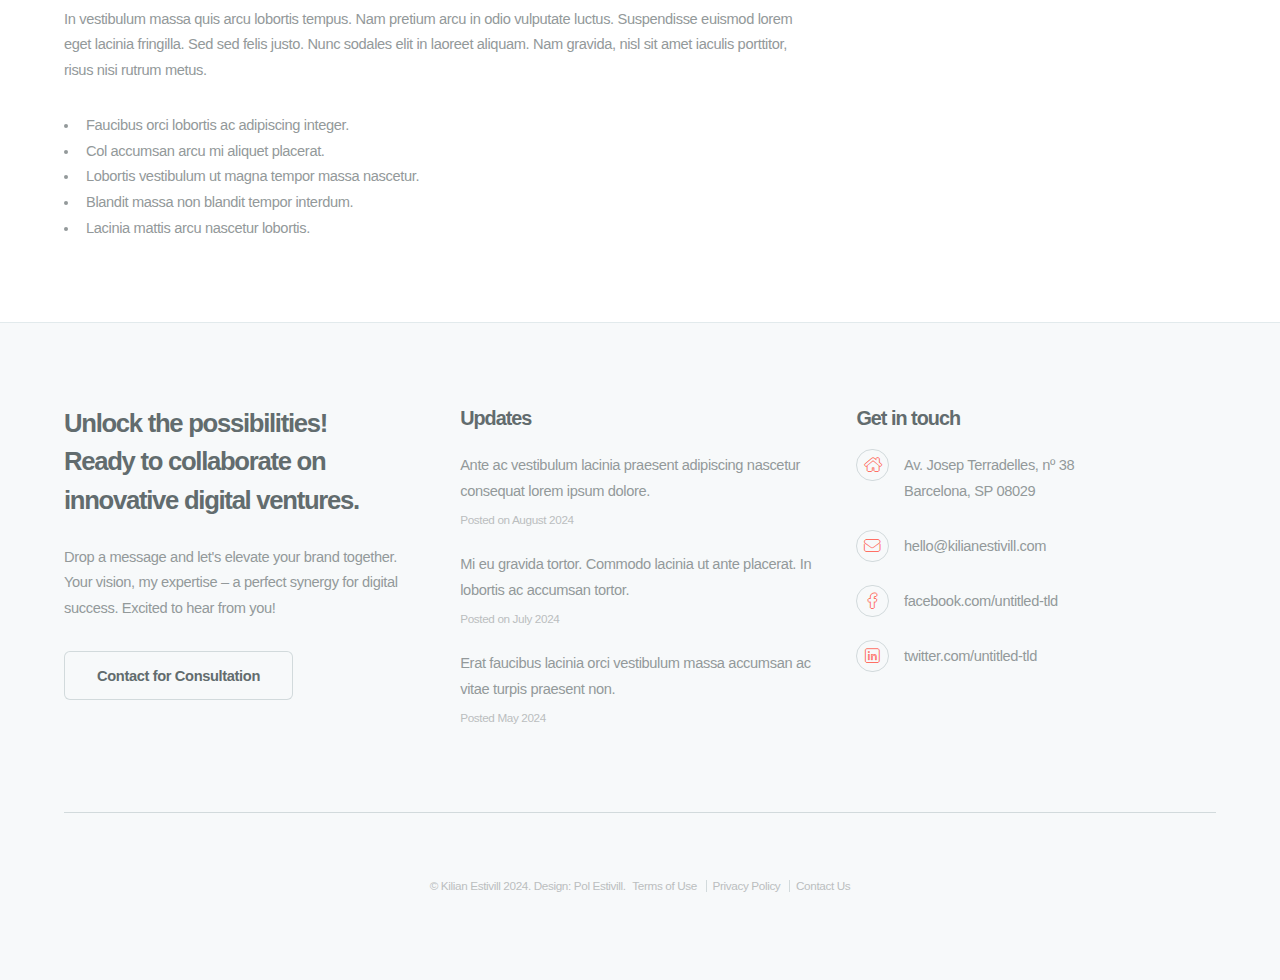
<file: privacy.html>
<!DOCTYPE HTML>
<!--
	Exponent by Pixelarity
	pixelarity.com | hello@pixelarity.com
	License: pixelarity.com/license
-->
<html lang="en">
	<head>
		<title>Expert Digital & Hospitality Project Management Services | Kilian Estivill</title>
		<meta charset="utf-8" />
		<meta name="viewport" content="width=device-width, initial-scale=1, user-scalable=no" />
		<meta name="description" content="Delivering streamlined digital solutions and optimized project strategies for the hospitality industry." />	
		<meta name="robots" content="index, follow" />

		<!--  Essential META Tags -->
		<meta property="og:title" content="Expert Digital & Hospitality Project Management Services | Kilian Estivill">
		<meta property="og:type" content="website" />
		<meta property="og:locale" content="en">
		<meta property="og:image" itemprop="image" content="https://kilianestivill.com/images/logo-kilian-estivill.webp">
		<meta property="og:url" content="https://www.kilianestivill.com/">
		<meta property="og:description" content="Delivering streamlined digital solutions and optimized project strategies for the hospitality industry.">
		<meta property="og:site_name" content="Kilian Estivill">
		<meta name="twitter:image:alt" content="Kilian Estivill">

		<!--  Non-Essential, But Recommended -->
			
		<link rel="canonical" href="https://www.kilianestivill.com/" />
		<link rel="stylesheet" href="assets/css/main.css" />
		<link rel="icon" href="images/kilian-estivill-favicon.ico">
		<noscript><link rel="stylesheet" href="assets/css/noscript.css" /></noscript>
	</head>
	<body class="is-preload">

		<!-- Header -->
		<header id="header">
			<h1><a href="index.html">Kilian Estivill Privacy</a></h1>
			<nav id="nav">
				<ul>
					<li><a href="services.html">View Services</a></li>
					<li><a href="contact.html">Contact a Consultant</a></li>
					<li class="special">
						<a href="#menu" class="icon solid fa-bars">Menu</a>
						<div id="menu">
							<ul>
								<li><a href="index.html">Home</a></li>
									<li><a href="services.html">Services</a></li>
									<li><a href="portfolio.html">Portfolio</a></li>
									<li><a href="blog.html">Blog</a></li>
									<li><a href="contact.html">Contact</a></li>
							</ul>
						</div>
					</li>
				</ul>
			</nav>
		</header>

		<!-- Main -->
			<div id="main" class="container">
				<header class="major">
					<h2>Right Sidebar</h2>
					<p>Faucibus neque adipiscing mi lorem semper blandit sed consequat</p>
				</header>
				<div class="row gtr-150">
					<div class="col-8 col-12-medium">

						<!-- Content -->
							<section id="content">
								<a href="#" class="image fit"><img src="images/pic08.jpg" alt="" /></a>
								<h3>Dolore Amet Consequat</h3>
								<p>Aliquam massa urna, imperdiet sit amet mi non, bibendum euismod est. Curabitur mi justo, tincidunt vel eros ullamcorper, porta cursus justo. Cras vel neque eros. Vestibulum diam quam, mollis at magna consectetur non, malesuada quis augue. Morbi tincidunt pretium interdum est. Curabitur mi justo, tincidunt vel eros ullamcorper, porta cursus justo. Cras vel neque eros. Vestibulum diam.</p>
								<p>Vestibulum diam quam, mollis at consectetur non, malesuada quis augue. Morbi tincidunt pretium interdum. Morbi mattis elementum orci, nec dictum porta cursus justo. Quisque ultricies lorem in ligula condimentum, et egestas turpis sagittis. Cras ac nunc urna. Nullam eget lobortis purus. Phasellus vitae tortor non est placerat tristique.</p>
								<h3>Sed Magna Ornare</h3>
								<p>In vestibulum massa quis arcu lobortis tempus. Nam pretium arcu in odio vulputate luctus. Suspendisse euismod lorem eget lacinia fringilla. Sed sed felis justo. Nunc sodales elit in laoreet aliquam. Nam gravida, nisl sit amet iaculis porttitor, risus nisi rutrum metus.</p>
								<ul>
									<li>Faucibus orci lobortis ac adipiscing integer.</li>
									<li>Col accumsan arcu mi aliquet placerat.</li>
									<li>Lobortis vestibulum ut magna tempor massa nascetur.</li>
									<li>Blandit massa non blandit tempor interdum.</li>
									<li>Lacinia mattis arcu nascetur lobortis.</li>
								</ul>
							</section>

					</div>
					<div class="col-4 col-12-medium">

						<!-- Sidebar -->
							<section id="sidebar">
								<section>
									<h3>Magna Feugiat</h3>
									<p>Sed tristique purus vitae volutpat commodo suscipit amet sed nibh. Proin a ullamcorper sed blandit. Sed tristique purus vitae volutpat commodo suscipit ullamcorper commodo suscipit amet sed nibh. Proin a ullamcorper sed blandit..</p>
									<footer>
										<ul class="actions">
											<li><a href="#" class="button small alt">Learn More</a></li>
										</ul>
									</footer>
								</section>
								<hr />
								<section>
									<a href="#" class="image fit"><img src="images/pic09.jpg" alt="" /></a>
									<h3>Amet Lorem Tempus</h3>
									<p>Sed tristique purus vitae volutpat commodo suscipit amet sed nibh. Proin a ullamcorper sed blandit. Sed tristique purus vitae volutpat commodo suscipit ullamcorper sed blandit lorem ipsum dolore.</p>
									<footer>
										<ul class="actions">
											<li><a href="#" class="button small alt">Learn More</a></li>
										</ul>
									</footer>
								</section>
							</section>

					</div>
				</div>
			</div>

		<!-- Footer -->
		<footer id="footer">
			<div class="container">
				<div class="row">
					<section class="col-4 col-12-medium about">
						<h2>Unlock the possibilities!<br />
							Ready to collaborate on innovative digital ventures.</h2>
						<p>Drop a message and let's elevate your brand together. Your vision, my expertise – a perfect synergy for digital success. Excited to hear from you!</p>
						<ul class="actions">
							<li><a href="contact.html" class="button">Contact for Consultation</a></li>
						</ul>
					</section>
					<section class="col-4 col-6-medium col-12-small">
						<h3>Updates</h3>
						<ul class="updates">
							<li>
								<p><a href="#">Ante ac vestibulum lacinia praesent adipiscing nascetur consequat lorem ipsum dolore.</a></p>
								<span class="timestamp">Posted on August 2024</span>
							</li>
							<li>
								<p><a href="#">Mi eu gravida tortor. Commodo lacinia ut ante placerat. In lobortis ac accumsan tortor.</a></p>
								<span class="timestamp">Posted on July 2024</span>
							</li>
							<li>
								<p><a href="#">Erat faucibus lacinia orci vestibulum massa accumsan ac vitae turpis praesent non.</a></p>
								<span class="timestamp">Posted May 2024</span>
							</li>
						</ul>
					</section>
					<section class="col-4 col-6-medium col-12-small">
						<h3>Get in touch</h3>
						<ul class="labeled-icons">
							<li>
								<h4 class="icon alt solid fa-home"><span class="label">Address</span></h4>
								<span>Av. Josep Terradelles, nº 38<br />
								Barcelona, SP 08029</span>
							</li>
							<li>
								<h4 class="icon alt solid fa-envelope"><span class="label">Email</span></h4>
								<a href="#">hello@kilianestivill.com</a>
							</li>
							<li>
								<h4 class="icon alt brands fa-facebook-f"><span class="label">Facebook</span></h4>
								<a href="#">facebook.com/untitled-tld</a>
							</li>
							<li>
								<h4 class="icon alt brands fa-linkedin"><span class="label">LinkedIn</span></h4>
								<a href="#">twitter.com/untitled-tld</a>
							</li>
						</ul>
					</section>
				</div>
			</div>
			<div class="copyright container">
				<p>&copy; Kilian Estivill 2024. Design: <a href="https://polestivill.cat">Pol Estivill</a>.</p>
				<ul class="menu">
					<li><a href="terms.html">Terms of Use</a></li>
					<li><a href="privacy.html">Privacy Policy</a></li>
					<li><a href="contact.html">Contact Us</a></li>
				</ul>
			</div>
		</footer>

		<!-- Scripts -->
			<script src="assets/js/jquery.min.js"></script>
			<script src="assets/js/jquery.scrolly.min.js"></script>
			<script src="assets/js/browser.min.js"></script>
			<script src="assets/js/breakpoints.min.js"></script>
			<script src="assets/js/util.js"></script>
			<script src="assets/js/main.js"></script>

	</body>
</html>
</file>
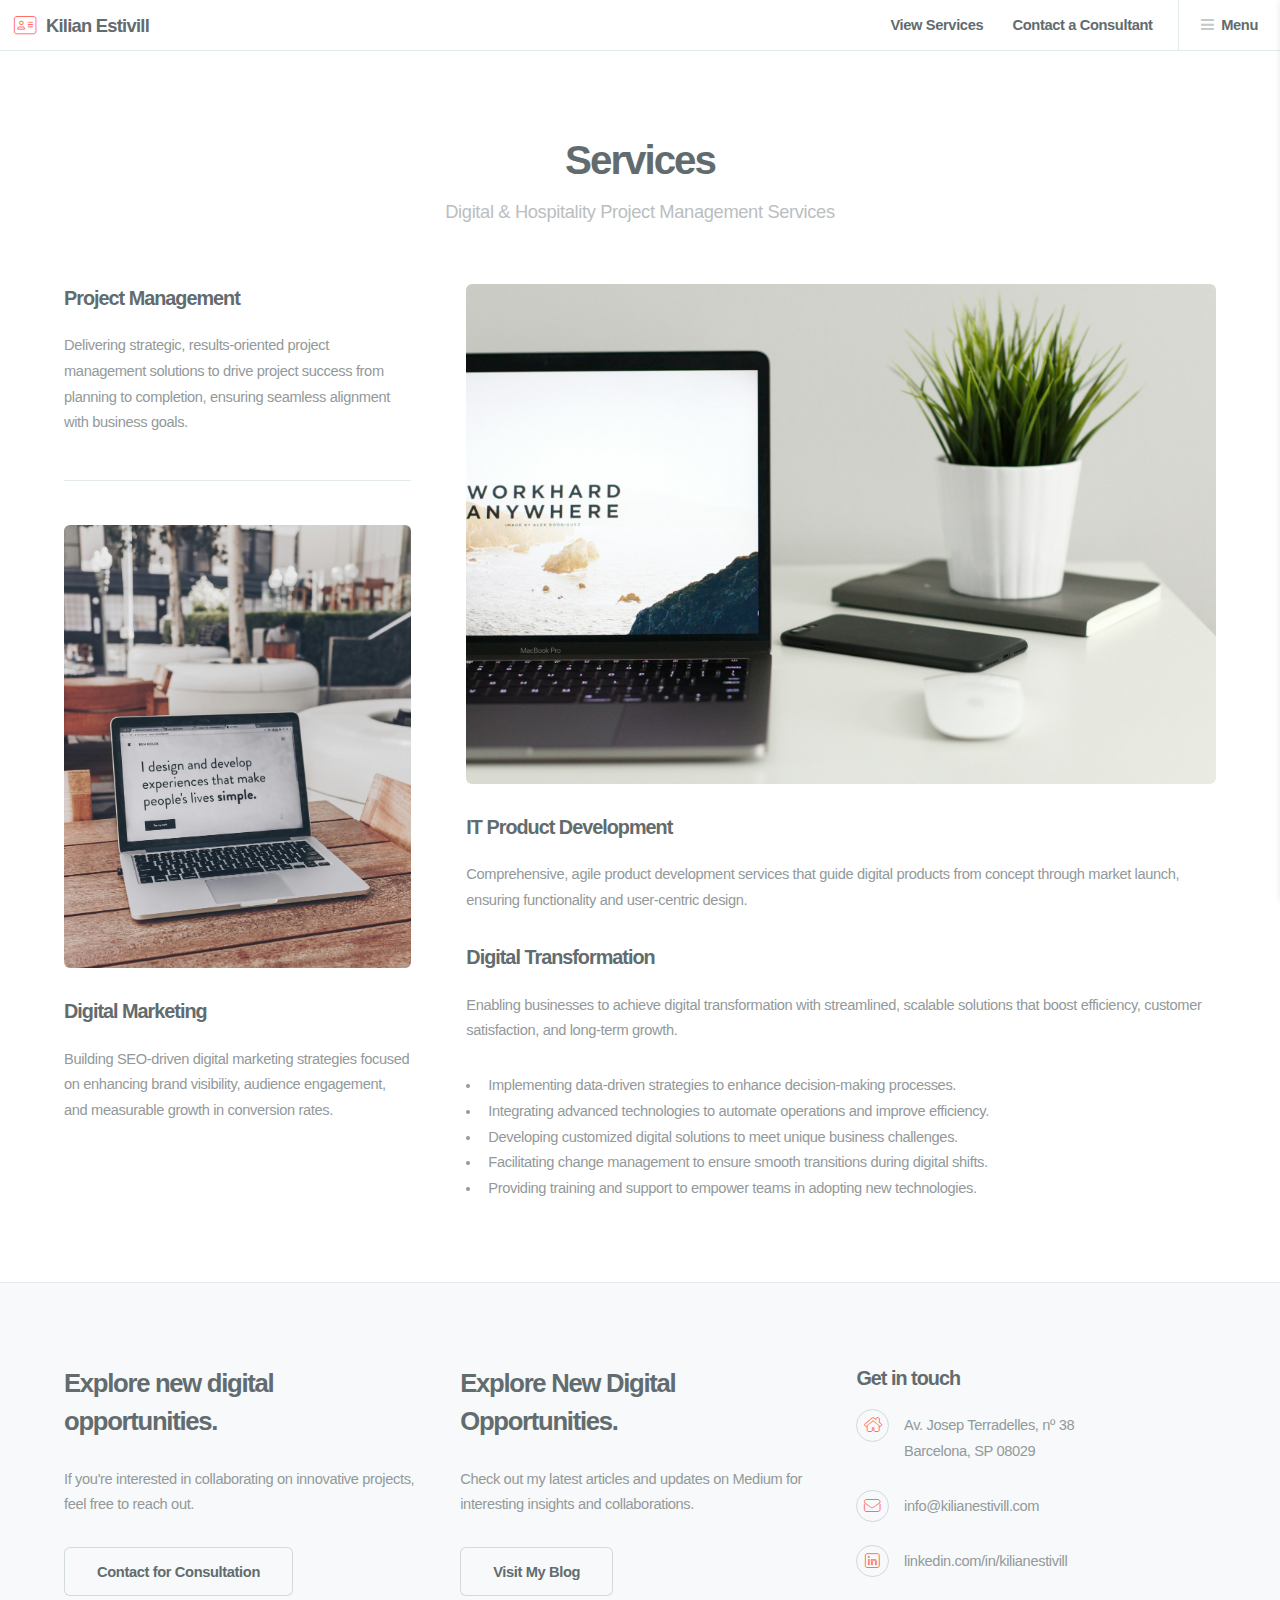
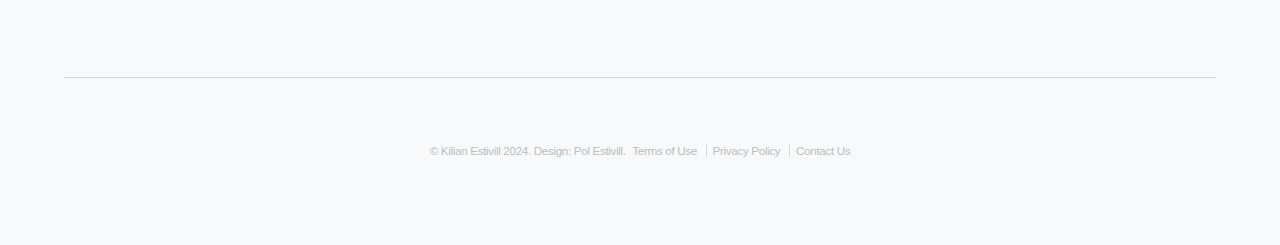
<file: services.html>
<!DOCTYPE HTML>
<!--
	Exponent by Pixelarity
	pixelarity.com | hello@pixelarity.com
	License: pixelarity.com/license
-->
<html lang="en">
	<head>
		<title>Expert Digital & Hospitality Project Management Services | Kilian Estivill</title>
		<meta charset="utf-8" />
		<meta name="viewport" content="width=device-width, initial-scale=1, user-scalable=no" />
		<meta name="description" content="Delivering streamlined digital solutions and optimized project strategies for the hospitality industry." />	
		<meta name="robots" content="index, follow" />

		<!--  Essential META Tags -->
		<meta property="og:title" content="Expert Digital & Hospitality Project Management Services | Kilian Estivill">
		<meta property="og:type" content="website" />
		<meta property="og:locale" content="en">
		<meta property="og:image" itemprop="image" content="https://kilianestivill.com/images/logo-kilian-estivill.webp">
		<meta property="og:url" content="https://www.kilianestivill.com/">
		<meta property="og:description" content="Delivering streamlined digital solutions and optimized project strategies for the hospitality industry.">
		<meta property="og:site_name" content="Kilian Estivill">
		<meta name="twitter:image:alt" content="Kilian Estivill">

		<!--  Non-Essential, But Recommended -->
			
		<link rel="canonical" href="https://www.kilianestivill.com/" />
		<link rel="stylesheet" href="assets/css/main.css" />
		<link rel="icon" href="images/kilian-estivill-favicon.ico">
		<noscript><link rel="stylesheet" href="assets/css/noscript.css" /></noscript>
	</head>
	<body class="is-preload">

		<!-- Header -->
		<header id="header">
			<h1><a href="index.html">Kilian Estivill</a></h1>
			<nav id="nav">
				<ul>
					<li><a href="services.html">View Services</a></li>
					<li><a href="contact.html">Contact a Consultant</a></li>
					<li class="special">
						<a href="#menu" class="icon solid fa-bars">Menu</a>
						<div id="menu">
							<ul>
								<li><a href="index.html">Home</a></li>
									<li><a href="services.html">Services</a></li>
									<li><a href="portfolio.html">Portfolio</a></li>
									<li><a href="https://medium.com/">Blog</a></li>
									<li><a href="contact.html">Contact</a></li>
							</ul>
						</div>
					</li>
				</ul>
			</nav>
		</header>


		<!-- Main -->
			<div id="main" class="container">
				<header class="major">
					<h2>Services</h2>
					<p>Digital & Hospitality Project Management Services</p>
				</header>
				<div class="row gtr-150">
					<div class="col-4 col-12-medium">

						<!-- Sidebar -->
							<section id="sidebar">
								<section>
									<h3>Project Management</h3>
									<p>Delivering strategic, results-oriented project management solutions to drive project success from planning to completion, ensuring seamless alignment with business goals.</p>
								</section>
								<hr />
								<section>
									<a href="#" class="image fit"><img src="images/pic08.jpg" alt="" /></a>
									<h3>Digital Marketing</h3>
									<p>Building SEO-driven digital marketing strategies focused on enhancing brand visibility, audience engagement, and measurable growth in conversion rates.</p>
								</section>
							</section>

					</div>
					<div class="col-8 col-12-medium imp-medium">

						<!-- Content -->
							<section id="content">
								<a href="#" class="image fit"><img src="images/pic07.jpg" alt="" /></a>
								<h3>IT Product Development</h3>
								<p>Comprehensive, agile product development services that guide digital products from concept through market launch, ensuring functionality and user-centric design.</p>
								<h3>Digital Transformation</h3>
								<p>Enabling businesses to achieve digital transformation with streamlined, scalable solutions that boost efficiency, customer satisfaction, and long-term growth.</p>
								<ul>
									<li>Implementing data-driven strategies to enhance decision-making processes.</li>
									<li>Integrating advanced technologies to automate operations and improve efficiency.</li>
									<li>Developing customized digital solutions to meet unique business challenges.</li>
									<li>Facilitating change management to ensure smooth transitions during digital shifts.</li>
									<li>Providing training and support to empower teams in adopting new technologies.</li>
								</ul>
							</section>

					</div>
				</div>
			</div>

		<!-- Footer -->
		<footer id="footer">
			<div class="container">
				<div class="row">
					<section class="col-4 col-12-medium about">
						<h2>Explore new digital opportunities.</h2>
						<p>If you're interested in collaborating on innovative projects, feel free to reach out.</p>
						<ul class="actions">
							<li><a href="contact.html" class="button">Contact for Consultation</a></li>
						</ul>
					</section>
					<section class="col-4 col-12-medium about">
						<h2>Explore New Digital Opportunities.</h2>
						<p>Check out my latest articles and updates on Medium for interesting insights and collaborations.</p>
						<ul class="actions">
							<li><a href="https://medium.com/" class="button" target="_blank">Visit My Blog</a></li>
						</ul>
					</section>
					<section class="col-4 col-6-medium col-12-small">
						<h3>Get in touch</h3>
						<ul class="labeled-icons">
							<li>
								<h4 class="icon alt solid fa-home"><span class="label">Address</span></h4>
								<a href="https://maps.app.goo.gl/rzxSUTvFeZeTh65v5" target="_blank"><span>Av. Josep Terradelles, nº 38<br />
								Barcelona, SP 08029</span></a>
							</li>
							<li>
								<h4 class="icon alt solid fa-envelope"><span class="label">Email</span></h4>
								<a href="mailto:info@kilianestivill.com">info@kilianestivill.com</a>
							</li>
							<li>
								<h4 class="icon alt brands fa-linkedin"><span class="label">LinkedIn</span></h4>
								<a href="https://www.linkedin.com/in/kilianestivill" target="_blank">linkedin.com/in/kilianestivill</a>
							</li>
						</ul>
					</section>
				</div>
			</div>
			<div class="copyright container">
				<p>&copy; Kilian Estivill 2024. Design: <a href="https://polestivill.cat" target="_blank">Pol Estivill</a>.</p>
				<ul class="menu">
					<li><a href="terms.html">Terms of Use</a></li>
					<li><a href="privacy.html">Privacy Policy</a></li>
					<li><a href="contact.html">Contact Us</a></li>
				</ul>
			</div>
		</footer>

		<!-- Scripts -->
			<script src="assets/js/jquery.min.js"></script>
			<script src="assets/js/jquery.scrolly.min.js"></script>
			<script src="assets/js/browser.min.js"></script>
			<script src="assets/js/breakpoints.min.js"></script>
			<script src="assets/js/util.js"></script>
			<script src="assets/js/main.js"></script>

	</body>
</html>
</file>
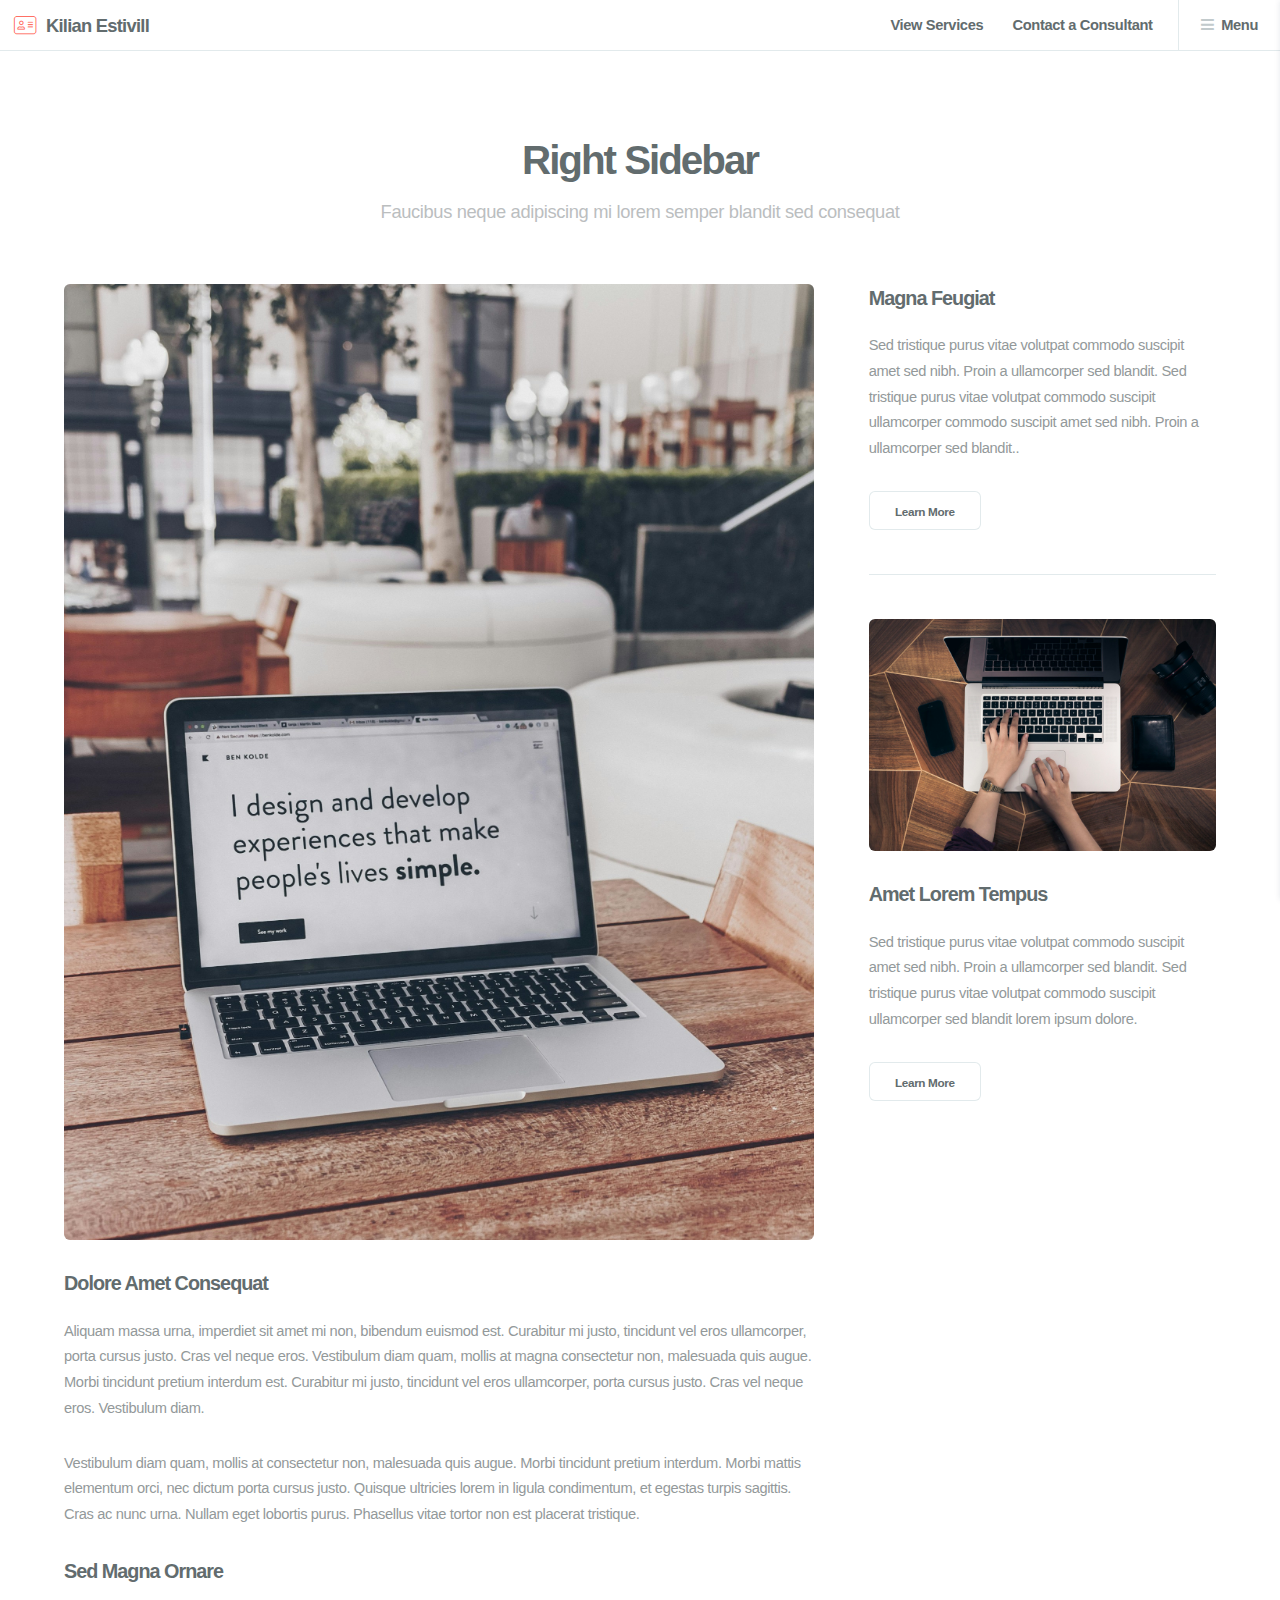
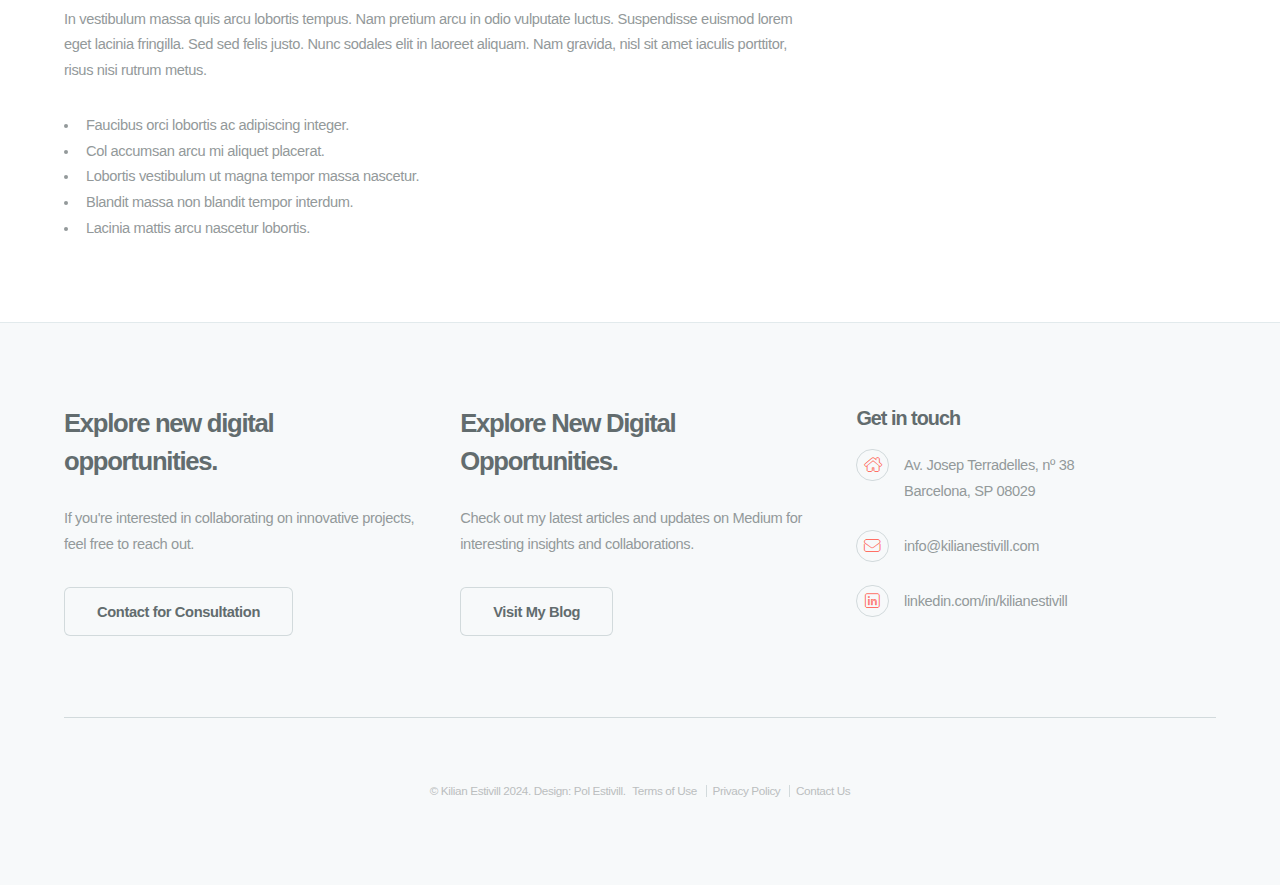
<file: terms.html>
<!DOCTYPE HTML>
<!--
	Exponent by Pixelarity
	pixelarity.com | hello@pixelarity.com
	License: pixelarity.com/license
-->
<html lang="en">
	<head>
		<title>Expert Digital & Hospitality Project Management Services | Kilian Estivill</title>
		<meta charset="utf-8" />
		<meta name="viewport" content="width=device-width, initial-scale=1, user-scalable=no" />
		<meta name="description" content="Delivering streamlined digital solutions and optimized project strategies for the hospitality industry." />	
		<meta name="robots" content="index, follow" />

		<!--  Essential META Tags -->
		<meta property="og:title" content="Expert Digital & Hospitality Project Management Services | Kilian Estivill">
		<meta property="og:type" content="website" />
		<meta property="og:locale" content="en">
		<meta property="og:image" itemprop="image" content="https://kilianestivill.com/images/logo-kilian-estivill.webp">
		<meta property="og:url" content="https://www.kilianestivill.com/">
		<meta property="og:description" content="Delivering streamlined digital solutions and optimized project strategies for the hospitality industry.">
		<meta property="og:site_name" content="Kilian Estivill">
		<meta name="twitter:image:alt" content="Kilian Estivill">

		<!--  Non-Essential, But Recommended -->
			
		<link rel="canonical" href="https://www.kilianestivill.com/" />
		<link rel="stylesheet" href="assets/css/main.css" />
		<link rel="icon" href="images/kilian-estivill-favicon.ico">
		<noscript><link rel="stylesheet" href="assets/css/noscript.css" /></noscript>
	</head>
	<body class="is-preload">

	<!-- Header -->
	<header id="header">
		<h1><a href="index.html">Kilian Estivill</a></h1>
		<nav id="nav">
			<ul>
				<li><a href="services.html">View Services</a></li>
				<li><a href="contact.html">Contact a Consultant</a></li>
				<li class="special">
					<a href="#menu" class="icon solid fa-bars">Menu</a>
					<div id="menu">
						<ul>
							<li><a href="index.html">Home</a></li>
								<li><a href="services.html">Services</a></li>
								<li><a href="portfolio.html">Portfolio</a></li>
								<li><a href="https://medium.com/">Blog</a></li>
								<li><a href="contact.html">Contact</a></li>
						</ul>
					</div>
				</li>
			</ul>
		</nav>
	</header>


		<!-- Main -->
			<div id="main" class="container">
				<header class="major">
					<h2>Right Sidebar</h2>
					<p>Faucibus neque adipiscing mi lorem semper blandit sed consequat</p>
				</header>
				<div class="row gtr-150">
					<div class="col-8 col-12-medium">

						<!-- Content -->
							<section id="content">
								<a href="#" class="image fit"><img src="images/pic08.jpg" alt="" /></a>
								<h3>Dolore Amet Consequat</h3>
								<p>Aliquam massa urna, imperdiet sit amet mi non, bibendum euismod est. Curabitur mi justo, tincidunt vel eros ullamcorper, porta cursus justo. Cras vel neque eros. Vestibulum diam quam, mollis at magna consectetur non, malesuada quis augue. Morbi tincidunt pretium interdum est. Curabitur mi justo, tincidunt vel eros ullamcorper, porta cursus justo. Cras vel neque eros. Vestibulum diam.</p>
								<p>Vestibulum diam quam, mollis at consectetur non, malesuada quis augue. Morbi tincidunt pretium interdum. Morbi mattis elementum orci, nec dictum porta cursus justo. Quisque ultricies lorem in ligula condimentum, et egestas turpis sagittis. Cras ac nunc urna. Nullam eget lobortis purus. Phasellus vitae tortor non est placerat tristique.</p>
								<h3>Sed Magna Ornare</h3>
								<p>In vestibulum massa quis arcu lobortis tempus. Nam pretium arcu in odio vulputate luctus. Suspendisse euismod lorem eget lacinia fringilla. Sed sed felis justo. Nunc sodales elit in laoreet aliquam. Nam gravida, nisl sit amet iaculis porttitor, risus nisi rutrum metus.</p>
								<ul>
									<li>Faucibus orci lobortis ac adipiscing integer.</li>
									<li>Col accumsan arcu mi aliquet placerat.</li>
									<li>Lobortis vestibulum ut magna tempor massa nascetur.</li>
									<li>Blandit massa non blandit tempor interdum.</li>
									<li>Lacinia mattis arcu nascetur lobortis.</li>
								</ul>
							</section>

					</div>
					<div class="col-4 col-12-medium">

						<!-- Sidebar -->
							<section id="sidebar">
								<section>
									<h3>Magna Feugiat</h3>
									<p>Sed tristique purus vitae volutpat commodo suscipit amet sed nibh. Proin a ullamcorper sed blandit. Sed tristique purus vitae volutpat commodo suscipit ullamcorper commodo suscipit amet sed nibh. Proin a ullamcorper sed blandit..</p>
									<footer>
										<ul class="actions">
											<li><a href="#" class="button small alt">Learn More</a></li>
										</ul>
									</footer>
								</section>
								<hr />
								<section>
									<a href="#" class="image fit"><img src="images/pic09.jpg" alt="" /></a>
									<h3>Amet Lorem Tempus</h3>
									<p>Sed tristique purus vitae volutpat commodo suscipit amet sed nibh. Proin a ullamcorper sed blandit. Sed tristique purus vitae volutpat commodo suscipit ullamcorper sed blandit lorem ipsum dolore.</p>
									<footer>
										<ul class="actions">
											<li><a href="#" class="button small alt">Learn More</a></li>
										</ul>
									</footer>
								</section>
							</section>

					</div>
				</div>
			</div>

		<!-- Footer -->
		<footer id="footer">
			<div class="container">
				<div class="row">
					<section class="col-4 col-12-medium about">
						<h2>Explore new digital opportunities.</h2>
						<p>If you're interested in collaborating on innovative projects, feel free to reach out.</p>
						<ul class="actions">
							<li><a href="contact.html" class="button">Contact for Consultation</a></li>
						</ul>
					</section>
					<section class="col-4 col-12-medium about">
						<h2>Explore New Digital Opportunities.</h2>
						<p>Check out my latest articles and updates on Medium for interesting insights and collaborations.</p>
						<ul class="actions">
							<li><a href="https://medium.com/" class="button" target="_blank">Visit My Blog</a></li>
						</ul>
					</section>
					<section class="col-4 col-6-medium col-12-small">
						<h3>Get in touch</h3>
						<ul class="labeled-icons">
							<li>
								<h4 class="icon alt solid fa-home"><span class="label">Address</span></h4>
								<a href="https://maps.app.goo.gl/rzxSUTvFeZeTh65v5" target="_blank"><span>Av. Josep Terradelles, nº 38<br />
								Barcelona, SP 08029</span></a>
							</li>
							<li>
								<h4 class="icon alt solid fa-envelope"><span class="label">Email</span></h4>
								<a href="mailto:info@kilianestivill.com">info@kilianestivill.com</a>
							</li>
							<li>
								<h4 class="icon alt brands fa-linkedin"><span class="label">LinkedIn</span></h4>
								<a href="https://www.linkedin.com/in/kilianestivill" target="_blank">linkedin.com/in/kilianestivill</a>
							</li>
						</ul>
					</section>
				</div>
			</div>
			<div class="copyright container">
				<p>&copy; Kilian Estivill 2024. Design: <a href="https://polestivill.cat" target="_blank">Pol Estivill</a>.</p>
				<ul class="menu">
					<li><a href="terms.html">Terms of Use</a></li>
					<li><a href="privacy.html">Privacy Policy</a></li>
					<li><a href="contact.html">Contact Us</a></li>
				</ul>
			</div>
		</footer>

		<!-- Scripts -->
			<script src="assets/js/jquery.min.js"></script>
			<script src="assets/js/jquery.scrolly.min.js"></script>
			<script src="assets/js/browser.min.js"></script>
			<script src="assets/js/breakpoints.min.js"></script>
			<script src="assets/js/util.js"></script>
			<script src="assets/js/main.js"></script>

	</body>
</html>
</file>
<file: assets/css/main.css>
@import url(fontawesome-all.min.css);

/*
	Exponent by Pixelarity
	pixelarity.com | hello@pixelarity.com
	License: pixelarity.com/license
*/

html, body, div, span, applet, object,
iframe, h1, h2, h3, h4, h5, h6, p, blockquote,
pre, a, abbr, acronym, address, big, cite,
code, del, dfn, em, img, ins, kbd, q, s, samp,
small, strike, strong, sub, sup, tt, var, b,
u, i, center, dl, dt, dd, ol, ul, li, fieldset,
form, label, legend, table, caption, tbody,
tfoot, thead, tr, th, td, article, aside,
canvas, details, embed, figure, figcaption,
footer, header, hgroup, menu, nav, output, ruby,
section, summary, time, mark, audio, video {
	margin: 0;
	padding: 0;
	border: 0;
	font-size: 100%;
	font: inherit;
	vertical-align: baseline;}

article, aside, details, figcaption, figure,
footer, header, hgroup, menu, nav, section {
	display: block;}

body {
	line-height: 1;
}

ol, ul {
	list-style: none;
}

blockquote, q {
	quotes: none;
}

	blockquote:before, blockquote:after, q:before, q:after {
		content: '';
		content: none;
	}

table {
	border-collapse: collapse;
	border-spacing: 0;
}

body {
	-webkit-text-size-adjust: none;
}

mark {
	background-color: transparent;
	color: inherit;
}

input::-moz-focus-inner {
	border: 0;
	padding: 0;
}

input, select, textarea {
	-moz-appearance: none;
	-webkit-appearance: none;
	-ms-appearance: none;
	appearance: none;
}

/* Basic */

	html {
		box-sizing: border-box;
	}

	*, *:before, *:after {
		box-sizing: inherit;
	}

	body {
		background: #fff;
	}

		body.is-preload *, body.is-preload *:before, body.is-preload *:after {
			-moz-animation: none !important;
			-webkit-animation: none !important;
			-ms-animation: none !important;
			animation: none !important;
			-moz-transition: none !important;
			-webkit-transition: none !important;
			-ms-transition: none !important;
			transition: none !important;
		}

	body, input, select, textarea {
		color: #93999a;
		font-family: Arial, Helvetica, sans-serif;
		font-size: 14pt;
		font-weight: normal;
		letter-spacing: -0.025em;
		line-height: 1.75em;
	}

	a {
		-moz-transition: color 0.2s ease-in-out, border-color 0.2s ease-in-out;
		-webkit-transition: color 0.2s ease-in-out, border-color 0.2s ease-in-out;
		-ms-transition: color 0.2s ease-in-out, border-color 0.2s ease-in-out;
		transition: color 0.2s ease-in-out, border-color 0.2s ease-in-out;
		border-bottom: dotted 1px;
		color: #ff7065;
		text-decoration: none;
	}

		a:hover {
			border-bottom-color: transparent;
			color: #ff7065 !important;
		}

		a.icon:before {
			-moz-transition: color 0.2s ease-in-out;
			-webkit-transition: color 0.2s ease-in-out;
			-ms-transition: color 0.2s ease-in-out;
			transition: color 0.2s ease-in-out;
		}

		a.icon:hover:before {
			color: #ff7065 !important;
		}

	strong, b {
		color: #626c6e;
		font-weight: bold;
	}

	em, i {
		font-style: italic;
	}

	p {
		margin: 0 0 2em 0;
	}

	h1, h2, h3, h4, h5, h6 {
		color: #626c6e;
		font-weight: bold;
		letter-spacing: -0.05em;
		line-height: 1em;
		margin: 0 0 1em 0;
	}

		h1 a, h2 a, h3 a, h4 a, h5 a, h6 a {
			color: inherit;
			text-decoration: none;
		}

	h2 {
		font-size: 1.75em;
		line-height: 1.5em;
	}

	h3 {
		font-size: 1.35em;
		line-height: 1.5em;
	}

	h4 {
		font-size: 1.1em;
		line-height: 1.5em;
	}

	h5 {
		font-size: 0.9em;
		line-height: 1.5em;
	}

	h6 {
		font-size: 0.7em;
		line-height: 1.5em;
	}

	sub {
		font-size: 0.8em;
		position: relative;
		top: 0.5em;
	}

	sup {
		font-size: 0.8em;
		position: relative;
		top: -0.5em;
	}

	hr {
		border: 0;
		border-bottom: solid 1px #e2eaec;
		margin: 3em 0;
	}

		hr.major {
			margin: 6em 0;
		}

	blockquote {
		border-left: solid 4px #e2eaec;
		font-style: italic;
		margin: 0 0 2em 0;
		padding: 0.5em 0 0.5em 2em;
	}

	code {
		background: rgba(144, 144, 144, 0.075);
		border-radius: 6px;
		border: solid 1px #e2eaec;
		font-family: "Courier New", monospace;
		font-size: 0.9em;
		margin: 0 0.25em;
		padding: 0.25em 0.65em;
	}

	pre {
		-webkit-overflow-scrolling: touch;
		font-family: "Courier New", monospace;
		font-size: 0.9em;
		margin: 0 0 2em 0;
	}

		pre code {
			display: block;
			line-height: 1.75em;
			padding: 1em 1.5em;
			overflow-x: auto;
		}

	.align-left {
		text-align: left;
	}

	.align-center {
		text-align: center;
	}

	.align-right {
		text-align: right;
	}

	.footnote {
		font-size: 0.8em;
	}

/* Row */

	.row {
		display: flex;
		flex-wrap: wrap;
		box-sizing: border-box;
		align-items: stretch;
	}

		.row > * {
			box-sizing: border-box;
		}

		.row.gtr-uniform > * > :last-child {
			margin-bottom: 0;
		}

		.row.aln-left {
			justify-content: flex-start;
		}

		.row.aln-center {
			justify-content: center;
		}

		.row.aln-right {
			justify-content: flex-end;
		}

		.row.aln-top {
			align-items: flex-start;
		}

		.row.aln-middle {
			align-items: center;
		}

		.row.aln-bottom {
			align-items: flex-end;
		}

		.row > .imp {
			order: -1;
		}

		.row > .col-1 {
			width: 8.33333%;
		}

		.row > .off-1 {
			margin-left: 8.33333%;
		}

		.row > .col-2 {
			width: 16.66667%;
		}

		.row > .off-2 {
			margin-left: 16.66667%;
		}

		.row > .col-3 {
			width: 25%;
		}

		.row > .off-3 {
			margin-left: 25%;
		}

		.row > .col-4 {
			width: 33.33333%;
		}

		.row > .off-4 {
			margin-left: 33.33333%;
		}

		.row > .col-5 {
			width: 41.66667%;
		}

		.row > .off-5 {
			margin-left: 41.66667%;
		}

		.row > .col-6 {
			width: 50%;
		}

		.row > .off-6 {
			margin-left: 50%;
		}

		.row > .col-7 {
			width: 58.33333%;
		}

		.row > .off-7 {
			margin-left: 58.33333%;
		}

		.row > .col-8 {
			width: 66.66667%;
		}

		.row > .off-8 {
			margin-left: 66.66667%;
		}

		.row > .col-9 {
			width: 75%;
		}

		.row > .off-9 {
			margin-left: 75%;
		}

		.row > .col-10 {
			width: 83.33333%;
		}

		.row > .off-10 {
			margin-left: 83.33333%;
		}

		.row > .col-11 {
			width: 91.66667%;
		}

		.row > .off-11 {
			margin-left: 91.66667%;
		}

		.row > .col-12 {
			width: 100%;
		}

		.row > .off-12 {
			margin-left: 100%;
		}

		.row.gtr-0 {
			margin-top: 0;
			margin-left: 0em;
		}

			.row.gtr-0 > * {
				padding: 0 0 0 0em;
			}

			.row.gtr-0.gtr-uniform {
				margin-top: 0em;
			}

				.row.gtr-0.gtr-uniform > * {
					padding-top: 0em;
				}

		.row.gtr-25 {
			margin-top: 0;
			margin-left: -0.75em;
		}

			.row.gtr-25 > * {
				padding: 0 0 0 0.75em;
			}

			.row.gtr-25.gtr-uniform {
				margin-top: -0.75em;
			}

				.row.gtr-25.gtr-uniform > * {
					padding-top: 0.75em;
				}

		.row.gtr-50 {
			margin-top: 0;
			margin-left: -1.5em;
		}

			.row.gtr-50 > * {
				padding: 0 0 0 1.5em;
			}

			.row.gtr-50.gtr-uniform {
				margin-top: -1.5em;
			}

				.row.gtr-50.gtr-uniform > * {
					padding-top: 1.5em;
				}

		.row {
			margin-top: 0;
			margin-left: -3em;
		}

			.row > * {
				padding: 0 0 0 3em;
			}

			.row.gtr-uniform {
				margin-top: -3em;
			}

				.row.gtr-uniform > * {
					padding-top: 3em;
				}

		.row.gtr-150 {
			margin-top: 0;
			margin-left: -4.5em;
		}

			.row.gtr-150 > * {
				padding: 0 0 0 4.5em;
			}

			.row.gtr-150.gtr-uniform {
				margin-top: -4.5em;
			}

				.row.gtr-150.gtr-uniform > * {
					padding-top: 4.5em;
				}

		.row.gtr-200 {
			margin-top: 0;
			margin-left: -6em;
		}

			.row.gtr-200 > * {
				padding: 0 0 0 6em;
			}

			.row.gtr-200.gtr-uniform {
				margin-top: -6em;
			}

				.row.gtr-200.gtr-uniform > * {
					padding-top: 6em;
				}

		@media screen and (max-width: 1680px) {

			.row {
				display: flex;
				flex-wrap: wrap;
				box-sizing: border-box;
				align-items: stretch;
			}

				.row > * {
					box-sizing: border-box;
				}

				.row.gtr-uniform > * > :last-child {
					margin-bottom: 0;
				}

				.row.aln-left {
					justify-content: flex-start;
				}

				.row.aln-center {
					justify-content: center;
				}

				.row.aln-right {
					justify-content: flex-end;
				}

				.row.aln-top {
					align-items: flex-start;
				}

				.row.aln-middle {
					align-items: center;
				}

				.row.aln-bottom {
					align-items: flex-end;
				}

				.row > .imp-xlarge {
					order: -1;
				}

				.row > .col-1-xlarge {
					width: 8.33333%;
				}

				.row > .off-1-xlarge {
					margin-left: 8.33333%;
				}

				.row > .col-2-xlarge {
					width: 16.66667%;
				}

				.row > .off-2-xlarge {
					margin-left: 16.66667%;
				}

				.row > .col-3-xlarge {
					width: 25%;
				}

				.row > .off-3-xlarge {
					margin-left: 25%;
				}

				.row > .col-4-xlarge {
					width: 33.33333%;
				}

				.row > .off-4-xlarge {
					margin-left: 33.33333%;
				}

				.row > .col-5-xlarge {
					width: 41.66667%;
				}

				.row > .off-5-xlarge {
					margin-left: 41.66667%;
				}

				.row > .col-6-xlarge {
					width: 50%;
				}

				.row > .off-6-xlarge {
					margin-left: 50%;
				}

				.row > .col-7-xlarge {
					width: 58.33333%;
				}

				.row > .off-7-xlarge {
					margin-left: 58.33333%;
				}

				.row > .col-8-xlarge {
					width: 66.66667%;
				}

				.row > .off-8-xlarge {
					margin-left: 66.66667%;
				}

				.row > .col-9-xlarge {
					width: 75%;
				}

				.row > .off-9-xlarge {
					margin-left: 75%;
				}

				.row > .col-10-xlarge {
					width: 83.33333%;
				}

				.row > .off-10-xlarge {
					margin-left: 83.33333%;
				}

				.row > .col-11-xlarge {
					width: 91.66667%;
				}

				.row > .off-11-xlarge {
					margin-left: 91.66667%;
				}

				.row > .col-12-xlarge {
					width: 100%;
				}

				.row > .off-12-xlarge {
					margin-left: 100%;
				}

				.row.gtr-0 {
					margin-top: 0;
					margin-left: 0em;
				}

					.row.gtr-0 > * {
						padding: 0 0 0 0em;
					}

					.row.gtr-0.gtr-uniform {
						margin-top: 0em;
					}

						.row.gtr-0.gtr-uniform > * {
							padding-top: 0em;
						}

				.row.gtr-25 {
					margin-top: 0;
					margin-left: -0.75em;
				}

					.row.gtr-25 > * {
						padding: 0 0 0 0.75em;
					}

					.row.gtr-25.gtr-uniform {
						margin-top: -0.75em;
					}

						.row.gtr-25.gtr-uniform > * {
							padding-top: 0.75em;
						}

				.row.gtr-50 {
					margin-top: 0;
					margin-left: -1.5em;
				}

					.row.gtr-50 > * {
						padding: 0 0 0 1.5em;
					}

					.row.gtr-50.gtr-uniform {
						margin-top: -1.5em;
					}

						.row.gtr-50.gtr-uniform > * {
							padding-top: 1.5em;
						}

				.row {
					margin-top: 0;
					margin-left: -3em;
				}

					.row > * {
						padding: 0 0 0 3em;
					}

					.row.gtr-uniform {
						margin-top: -3em;
					}

						.row.gtr-uniform > * {
							padding-top: 3em;
						}

				.row.gtr-150 {
					margin-top: 0;
					margin-left: -4.5em;
				}

					.row.gtr-150 > * {
						padding: 0 0 0 4.5em;
					}

					.row.gtr-150.gtr-uniform {
						margin-top: -4.5em;
					}

						.row.gtr-150.gtr-uniform > * {
							padding-top: 4.5em;
						}

				.row.gtr-200 {
					margin-top: 0;
					margin-left: -6em;
				}

					.row.gtr-200 > * {
						padding: 0 0 0 6em;
					}

					.row.gtr-200.gtr-uniform {
						margin-top: -6em;
					}

						.row.gtr-200.gtr-uniform > * {
							padding-top: 6em;
						}

		}

		@media screen and (max-width: 1280px) {

			.row {
				display: flex;
				flex-wrap: wrap;
				box-sizing: border-box;
				align-items: stretch;
			}

				.row > * {
					box-sizing: border-box;
				}

				.row.gtr-uniform > * > :last-child {
					margin-bottom: 0;
				}

				.row.aln-left {
					justify-content: flex-start;
				}

				.row.aln-center {
					justify-content: center;
				}

				.row.aln-right {
					justify-content: flex-end;
				}

				.row.aln-top {
					align-items: flex-start;
				}

				.row.aln-middle {
					align-items: center;
				}

				.row.aln-bottom {
					align-items: flex-end;
				}

				.row > .imp-large {
					order: -1;
				}

				.row > .col-1-large {
					width: 8.33333%;
				}

				.row > .off-1-large {
					margin-left: 8.33333%;
				}

				.row > .col-2-large {
					width: 16.66667%;
				}

				.row > .off-2-large {
					margin-left: 16.66667%;
				}

				.row > .col-3-large {
					width: 25%;
				}

				.row > .off-3-large {
					margin-left: 25%;
				}

				.row > .col-4-large {
					width: 33.33333%;
				}

				.row > .off-4-large {
					margin-left: 33.33333%;
				}

				.row > .col-5-large {
					width: 41.66667%;
				}

				.row > .off-5-large {
					margin-left: 41.66667%;
				}

				.row > .col-6-large {
					width: 50%;
				}

				.row > .off-6-large {
					margin-left: 50%;
				}

				.row > .col-7-large {
					width: 58.33333%;
				}

				.row > .off-7-large {
					margin-left: 58.33333%;
				}

				.row > .col-8-large {
					width: 66.66667%;
				}

				.row > .off-8-large {
					margin-left: 66.66667%;
				}

				.row > .col-9-large {
					width: 75%;
				}

				.row > .off-9-large {
					margin-left: 75%;
				}

				.row > .col-10-large {
					width: 83.33333%;
				}

				.row > .off-10-large {
					margin-left: 83.33333%;
				}

				.row > .col-11-large {
					width: 91.66667%;
				}

				.row > .off-11-large {
					margin-left: 91.66667%;
				}

				.row > .col-12-large {
					width: 100%;
				}

				.row > .off-12-large {
					margin-left: 100%;
				}

				.row.gtr-0 {
					margin-top: 0;
					margin-left: 0em;
				}

					.row.gtr-0 > * {
						padding: 0 0 0 0em;
					}

					.row.gtr-0.gtr-uniform {
						margin-top: 0em;
					}

						.row.gtr-0.gtr-uniform > * {
							padding-top: 0em;
						}

				.row.gtr-25 {
					margin-top: 0;
					margin-left: -0.625em;
				}

					.row.gtr-25 > * {
						padding: 0 0 0 0.625em;
					}

					.row.gtr-25.gtr-uniform {
						margin-top: -0.625em;
					}

						.row.gtr-25.gtr-uniform > * {
							padding-top: 0.625em;
						}

				.row.gtr-50 {
					margin-top: 0;
					margin-left: -1.25em;
				}

					.row.gtr-50 > * {
						padding: 0 0 0 1.25em;
					}

					.row.gtr-50.gtr-uniform {
						margin-top: -1.25em;
					}

						.row.gtr-50.gtr-uniform > * {
							padding-top: 1.25em;
						}

				.row {
					margin-top: 0;
					margin-left: -2.5em;
				}

					.row > * {
						padding: 0 0 0 2.5em;
					}

					.row.gtr-uniform {
						margin-top: -2.5em;
					}

						.row.gtr-uniform > * {
							padding-top: 2.5em;
						}

				.row.gtr-150 {
					margin-top: 0;
					margin-left: -3.75em;
				}

					.row.gtr-150 > * {
						padding: 0 0 0 3.75em;
					}

					.row.gtr-150.gtr-uniform {
						margin-top: -3.75em;
					}

						.row.gtr-150.gtr-uniform > * {
							padding-top: 3.75em;
						}

				.row.gtr-200 {
					margin-top: 0;
					margin-left: -5em;
				}

					.row.gtr-200 > * {
						padding: 0 0 0 5em;
					}

					.row.gtr-200.gtr-uniform {
						margin-top: -5em;
					}

						.row.gtr-200.gtr-uniform > * {
							padding-top: 5em;
						}

		}

		@media screen and (max-width: 980px) {

			.row {
				display: flex;
				flex-wrap: wrap;
				box-sizing: border-box;
				align-items: stretch;
			}

				.row > * {
					box-sizing: border-box;
				}

				.row.gtr-uniform > * > :last-child {
					margin-bottom: 0;
				}

				.row.aln-left {
					justify-content: flex-start;
				}

				.row.aln-center {
					justify-content: center;
				}

				.row.aln-right {
					justify-content: flex-end;
				}

				.row.aln-top {
					align-items: flex-start;
				}

				.row.aln-middle {
					align-items: center;
				}

				.row.aln-bottom {
					align-items: flex-end;
				}

				.row > .imp-medium {
					order: -1;
				}

				.row > .col-1-medium {
					width: 8.33333%;
				}

				.row > .off-1-medium {
					margin-left: 8.33333%;
				}

				.row > .col-2-medium {
					width: 16.66667%;
				}

				.row > .off-2-medium {
					margin-left: 16.66667%;
				}

				.row > .col-3-medium {
					width: 25%;
				}

				.row > .off-3-medium {
					margin-left: 25%;
				}

				.row > .col-4-medium {
					width: 33.33333%;
				}

				.row > .off-4-medium {
					margin-left: 33.33333%;
				}

				.row > .col-5-medium {
					width: 41.66667%;
				}

				.row > .off-5-medium {
					margin-left: 41.66667%;
				}

				.row > .col-6-medium {
					width: 50%;
				}

				.row > .off-6-medium {
					margin-left: 50%;
				}

				.row > .col-7-medium {
					width: 58.33333%;
				}

				.row > .off-7-medium {
					margin-left: 58.33333%;
				}

				.row > .col-8-medium {
					width: 66.66667%;
				}

				.row > .off-8-medium {
					margin-left: 66.66667%;
				}

				.row > .col-9-medium {
					width: 75%;
				}

				.row > .off-9-medium {
					margin-left: 75%;
				}

				.row > .col-10-medium {
					width: 83.33333%;
				}

				.row > .off-10-medium {
					margin-left: 83.33333%;
				}

				.row > .col-11-medium {
					width: 91.66667%;
				}

				.row > .off-11-medium {
					margin-left: 91.66667%;
				}

				.row > .col-12-medium {
					width: 100%;
				}

				.row > .off-12-medium {
					margin-left: 100%;
				}

				.row.gtr-0 {
					margin-top: 0;
					margin-left: 0em;
				}

					.row.gtr-0 > * {
						padding: 0 0 0 0em;
					}

					.row.gtr-0.gtr-uniform {
						margin-top: 0em;
					}

						.row.gtr-0.gtr-uniform > * {
							padding-top: 0em;
						}

				.row.gtr-25 {
					margin-top: 0;
					margin-left: -0.625em;
				}

					.row.gtr-25 > * {
						padding: 0 0 0 0.625em;
					}

					.row.gtr-25.gtr-uniform {
						margin-top: -0.625em;
					}

						.row.gtr-25.gtr-uniform > * {
							padding-top: 0.625em;
						}

				.row.gtr-50 {
					margin-top: 0;
					margin-left: -1.25em;
				}

					.row.gtr-50 > * {
						padding: 0 0 0 1.25em;
					}

					.row.gtr-50.gtr-uniform {
						margin-top: -1.25em;
					}

						.row.gtr-50.gtr-uniform > * {
							padding-top: 1.25em;
						}

				.row {
					margin-top: 0;
					margin-left: -2.5em;
				}

					.row > * {
						padding: 0 0 0 2.5em;
					}

					.row.gtr-uniform {
						margin-top: -2.5em;
					}

						.row.gtr-uniform > * {
							padding-top: 2.5em;
						}

				.row.gtr-150 {
					margin-top: 0;
					margin-left: -3.75em;
				}

					.row.gtr-150 > * {
						padding: 0 0 0 3.75em;
					}

					.row.gtr-150.gtr-uniform {
						margin-top: -3.75em;
					}

						.row.gtr-150.gtr-uniform > * {
							padding-top: 3.75em;
						}

				.row.gtr-200 {
					margin-top: 0;
					margin-left: -5em;
				}

					.row.gtr-200 > * {
						padding: 0 0 0 5em;
					}

					.row.gtr-200.gtr-uniform {
						margin-top: -5em;
					}

						.row.gtr-200.gtr-uniform > * {
							padding-top: 5em;
						}

		}

		@media screen and (max-width: 736px) {

			.row {
				display: flex;
				flex-wrap: wrap;
				box-sizing: border-box;
				align-items: stretch;
			}

				.row > * {
					box-sizing: border-box;
				}

				.row.gtr-uniform > * > :last-child {
					margin-bottom: 0;
				}

				.row.aln-left {
					justify-content: flex-start;
				}

				.row.aln-center {
					justify-content: center;
				}

				.row.aln-right {
					justify-content: flex-end;
				}

				.row.aln-top {
					align-items: flex-start;
				}

				.row.aln-middle {
					align-items: center;
				}

				.row.aln-bottom {
					align-items: flex-end;
				}

				.row > .imp-small {
					order: -1;
				}

				.row > .col-1-small {
					width: 8.33333%;
				}

				.row > .off-1-small {
					margin-left: 8.33333%;
				}

				.row > .col-2-small {
					width: 16.66667%;
				}

				.row > .off-2-small {
					margin-left: 16.66667%;
				}

				.row > .col-3-small {
					width: 25%;
				}

				.row > .off-3-small {
					margin-left: 25%;
				}

				.row > .col-4-small {
					width: 33.33333%;
				}

				.row > .off-4-small {
					margin-left: 33.33333%;
				}

				.row > .col-5-small {
					width: 41.66667%;
				}

				.row > .off-5-small {
					margin-left: 41.66667%;
				}

				.row > .col-6-small {
					width: 50%;
				}

				.row > .off-6-small {
					margin-left: 50%;
				}

				.row > .col-7-small {
					width: 58.33333%;
				}

				.row > .off-7-small {
					margin-left: 58.33333%;
				}

				.row > .col-8-small {
					width: 66.66667%;
				}

				.row > .off-8-small {
					margin-left: 66.66667%;
				}

				.row > .col-9-small {
					width: 75%;
				}

				.row > .off-9-small {
					margin-left: 75%;
				}

				.row > .col-10-small {
					width: 83.33333%;
				}

				.row > .off-10-small {
					margin-left: 83.33333%;
				}

				.row > .col-11-small {
					width: 91.66667%;
				}

				.row > .off-11-small {
					margin-left: 91.66667%;
				}

				.row > .col-12-small {
					width: 100%;
				}

				.row > .off-12-small {
					margin-left: 100%;
				}

				.row.gtr-0 {
					margin-top: 0;
					margin-left: 0em;
				}

					.row.gtr-0 > * {
						padding: 0 0 0 0em;
					}

					.row.gtr-0.gtr-uniform {
						margin-top: 0em;
					}

						.row.gtr-0.gtr-uniform > * {
							padding-top: 0em;
						}

				.row.gtr-25 {
					margin-top: 0;
					margin-left: -0.5em;
				}

					.row.gtr-25 > * {
						padding: 0 0 0 0.5em;
					}

					.row.gtr-25.gtr-uniform {
						margin-top: -0.5em;
					}

						.row.gtr-25.gtr-uniform > * {
							padding-top: 0.5em;
						}

				.row.gtr-50 {
					margin-top: 0;
					margin-left: -1em;
				}

					.row.gtr-50 > * {
						padding: 0 0 0 1em;
					}

					.row.gtr-50.gtr-uniform {
						margin-top: -1em;
					}

						.row.gtr-50.gtr-uniform > * {
							padding-top: 1em;
						}

				.row {
					margin-top: 0;
					margin-left: -2em;
				}

					.row > * {
						padding: 0 0 0 2em;
					}

					.row.gtr-uniform {
						margin-top: -2em;
					}

						.row.gtr-uniform > * {
							padding-top: 2em;
						}

				.row.gtr-150 {
					margin-top: 0;
					margin-left: -3em;
				}

					.row.gtr-150 > * {
						padding: 0 0 0 3em;
					}

					.row.gtr-150.gtr-uniform {
						margin-top: -3em;
					}

						.row.gtr-150.gtr-uniform > * {
							padding-top: 3em;
						}

				.row.gtr-200 {
					margin-top: 0;
					margin-left: -4em;
				}

					.row.gtr-200 > * {
						padding: 0 0 0 4em;
					}

					.row.gtr-200.gtr-uniform {
						margin-top: -4em;
					}

						.row.gtr-200.gtr-uniform > * {
							padding-top: 4em;
						}

		}

		@media screen and (max-width: 480px) {

			.row {
				display: flex;
				flex-wrap: wrap;
				box-sizing: border-box;
				align-items: stretch;
			}

				.row > * {
					box-sizing: border-box;
				}

				.row.gtr-uniform > * > :last-child {
					margin-bottom: 0;
				}

				.row.aln-left {
					justify-content: flex-start;
				}

				.row.aln-center {
					justify-content: center;
				}

				.row.aln-right {
					justify-content: flex-end;
				}

				.row.aln-top {
					align-items: flex-start;
				}

				.row.aln-middle {
					align-items: center;
				}

				.row.aln-bottom {
					align-items: flex-end;
				}

				.row > .imp-xsmall {
					order: -1;
				}

				.row > .col-1-xsmall {
					width: 8.33333%;
				}

				.row > .off-1-xsmall {
					margin-left: 8.33333%;
				}

				.row > .col-2-xsmall {
					width: 16.66667%;
				}

				.row > .off-2-xsmall {
					margin-left: 16.66667%;
				}

				.row > .col-3-xsmall {
					width: 25%;
				}

				.row > .off-3-xsmall {
					margin-left: 25%;
				}

				.row > .col-4-xsmall {
					width: 33.33333%;
				}

				.row > .off-4-xsmall {
					margin-left: 33.33333%;
				}

				.row > .col-5-xsmall {
					width: 41.66667%;
				}

				.row > .off-5-xsmall {
					margin-left: 41.66667%;
				}

				.row > .col-6-xsmall {
					width: 50%;
				}

				.row > .off-6-xsmall {
					margin-left: 50%;
				}

				.row > .col-7-xsmall {
					width: 58.33333%;
				}

				.row > .off-7-xsmall {
					margin-left: 58.33333%;
				}

				.row > .col-8-xsmall {
					width: 66.66667%;
				}

				.row > .off-8-xsmall {
					margin-left: 66.66667%;
				}

				.row > .col-9-xsmall {
					width: 75%;
				}

				.row > .off-9-xsmall {
					margin-left: 75%;
				}

				.row > .col-10-xsmall {
					width: 83.33333%;
				}

				.row > .off-10-xsmall {
					margin-left: 83.33333%;
				}

				.row > .col-11-xsmall {
					width: 91.66667%;
				}

				.row > .off-11-xsmall {
					margin-left: 91.66667%;
				}

				.row > .col-12-xsmall {
					width: 100%;
				}

				.row > .off-12-xsmall {
					margin-left: 100%;
				}

				.row.gtr-0 {
					margin-top: 0;
					margin-left: 0em;
				}

					.row.gtr-0 > * {
						padding: 0 0 0 0em;
					}

					.row.gtr-0.gtr-uniform {
						margin-top: 0em;
					}

						.row.gtr-0.gtr-uniform > * {
							padding-top: 0em;
						}

				.row.gtr-25 {
					margin-top: 0;
					margin-left: -0.5em;
				}

					.row.gtr-25 > * {
						padding: 0 0 0 0.5em;
					}

					.row.gtr-25.gtr-uniform {
						margin-top: -0.5em;
					}

						.row.gtr-25.gtr-uniform > * {
							padding-top: 0.5em;
						}

				.row.gtr-50 {
					margin-top: 0;
					margin-left: -1em;
				}

					.row.gtr-50 > * {
						padding: 0 0 0 1em;
					}

					.row.gtr-50.gtr-uniform {
						margin-top: -1em;
					}

						.row.gtr-50.gtr-uniform > * {
							padding-top: 1em;
						}

				.row {
					margin-top: 0;
					margin-left: -2em;
				}

					.row > * {
						padding: 0 0 0 2em;
					}

					.row.gtr-uniform {
						margin-top: -2em;
					}

						.row.gtr-uniform > * {
							padding-top: 2em;
						}

				.row.gtr-150 {
					margin-top: 0;
					margin-left: -3em;
				}

					.row.gtr-150 > * {
						padding: 0 0 0 3em;
					}

					.row.gtr-150.gtr-uniform {
						margin-top: -3em;
					}

						.row.gtr-150.gtr-uniform > * {
							padding-top: 3em;
						}

				.row.gtr-200 {
					margin-top: 0;
					margin-left: -4em;
				}

					.row.gtr-200 > * {
						padding: 0 0 0 4em;
					}

					.row.gtr-200.gtr-uniform {
						margin-top: -4em;
					}

						.row.gtr-200.gtr-uniform > * {
							padding-top: 4em;
						}

		}

/* Container */

	.container {
		margin: 0 auto;
		width: 70em;
	}

		.container.medium {
			width: 52.5em;
		}

		@media screen and (max-width: 1280px) {

			.container {
				width: 90%;
			}

				.container.medium {
					width: 67.5%;
				}

		}

		@media screen and (max-width: 980px) {

			.container {
				width: 90%;
			}

				.container.medium {
					width: 90%;
				}

		}

/* Section/Article */

	section.special, article.special {
		text-align: center;
	}

	header p {
		color: #bbbebf;
		margin: 0 0 1.5em 0;
		position: relative;
	}

	header h2 + p {
		font-size: 1.25em;
		line-height: 1.5em;
		margin-top: -1em;
	}

	header h3 + p {
		font-size: 1.1em;
		line-height: 1.5em;
		margin-top: -0.8em;
	}

	header h4 + p,
	header h5 + p,
	header h6 + p {
		font-size: 0.9em;
		line-height: 1.5em;
		margin-top: -0.6em;
	}

	header.major {
		margin: 0 0 4em 0;
		text-align: center;
	}

		header.major h2 {
			font-size: 2.75em;
			line-height: 1.4em;
			margin: 0;
		}

		header.major p {
			margin: 0.5em 0 0 0;
		}

/* Form */

	form {
		margin: 0 0 2em 0;
	}

	label {
		color: #626c6e;
		display: block;
		font-size: 0.9em;
		font-weight: bold;
		margin: 0 0 1em 0;
	}

	input[type="text"],
	input[type="password"],
	input[type="email"],
	select,
	textarea {
		-moz-appearance: none;
		-webkit-appearance: none;
		-ms-appearance: none;
		appearance: none;
		background-color: rgba(144, 144, 144, 0.075);
		border-radius: 6px;
		border: none;
		border: solid 1px #e2eaec;
		color: inherit;
		display: block;
		outline: 0;
		padding: 0 1em;
		text-decoration: none;
		width: 100%;
	}

		input[type="text"]:invalid,
		input[type="password"]:invalid,
		input[type="email"]:invalid,
		select:invalid,
		textarea:invalid {
			box-shadow: none;
		}

		input[type="text"]:focus,
		input[type="password"]:focus,
		input[type="email"]:focus,
		select:focus,
		textarea:focus {
			border-color: #ff7065;
			box-shadow: 0 0 0 1px #ff7065;
		}

	select {
		background-image: url("data:image/svg+xml;charset=utf8,%3Csvg xmlns='http://www.w3.org/2000/svg' width='40' height='40' preserveAspectRatio='none' viewBox='0 0 40 40'%3E%3Cpath d='M9.4,12.3l10.4,10.4l10.4-10.4c0.2-0.2,0.5-0.4,0.9-0.4c0.3,0,0.6,0.1,0.9,0.4l3.3,3.3c0.2,0.2,0.4,0.5,0.4,0.9 c0,0.4-0.1,0.6-0.4,0.9L20.7,31.9c-0.2,0.2-0.5,0.4-0.9,0.4c-0.3,0-0.6-0.1-0.9-0.4L4.3,17.3c-0.2-0.2-0.4-0.5-0.4-0.9 c0-0.4,0.1-0.6,0.4-0.9l3.3-3.3c0.2-0.2,0.5-0.4,0.9-0.4S9.1,12.1,9.4,12.3z' fill='%23e2eaec' /%3E%3C/svg%3E");
		background-size: 1.25em;
		background-repeat: no-repeat;
		background-position: calc(100% - 1em) center;
		height: 2.75em;
		padding-right: 2.75em;
		text-overflow: ellipsis;
	}

		select:focus::-ms-value {
			background-color: transparent;
		}

		select::-ms-expand {
			display: none;
		}

		select option {
			color: #626c6e;
			background: #fff;
		}

	input[type="text"],
	input[type="password"],
	input[type="email"],
	select {
		height: 2.75em;
	}

	textarea {
		padding: 0.75em 1em;
	}

	input[type="checkbox"],
	input[type="radio"] {
		-moz-appearance: none;
		-webkit-appearance: none;
		-ms-appearance: none;
		appearance: none;
		display: block;
		float: left;
		margin-right: -2em;
		opacity: 0;
		width: 1em;
		z-index: -1;
	}

		input[type="checkbox"] + label,
		input[type="radio"] + label {
			text-decoration: none;
			color: #93999a;
			cursor: pointer;
			display: inline-block;
			font-size: 1em;
			font-weight: normal;
			padding-left: 2.4em;
			padding-right: 0.75em;
			position: relative;
		}

			input[type="checkbox"] + label:before,
			input[type="radio"] + label:before {
				-moz-osx-font-smoothing: grayscale;
				-webkit-font-smoothing: antialiased;
				display: inline-block;
				font-style: normal;
				font-variant: normal;
				text-rendering: auto;
				line-height: 1;
				text-transform: none !important;
				font-family: 'Font Awesome 5 Free';
				font-weight: 900;
			}

			input[type="checkbox"] + label:before,
			input[type="radio"] + label:before {
				background: rgba(144, 144, 144, 0.075);
				border-radius: 6px;
				border: solid 1px #e2eaec;
				content: '';
				display: inline-block;
				font-size: 0.8em;
				height: 2.0625em;
				left: 0;
				line-height: 2.0625em;
				position: absolute;
				text-align: center;
				top: 0;
				width: 2.0625em;
			}

		input[type="checkbox"]:checked + label:before,
		input[type="radio"]:checked + label:before {
			background: #626c6e;
			border-color: #626c6e;
			color: #ffffff;
			content: '\f00c';
		}

		input[type="checkbox"]:focus + label:before,
		input[type="radio"]:focus + label:before {
			border-color: #ff7065;
			box-shadow: 0 0 0 1px #ff7065;
		}

	input[type="checkbox"] + label:before {
		border-radius: 6px;
	}

	input[type="radio"] + label:before {
		border-radius: 100%;
	}

	::-webkit-input-placeholder {
		color: #bbbebf !important;
		opacity: 1.0;
	}

	:-moz-placeholder {
		color: #bbbebf !important;
		opacity: 1.0;
	}

	::-moz-placeholder {
		color: #bbbebf !important;
		opacity: 1.0;
	}

	:-ms-input-placeholder {
		color: #bbbebf !important;
		opacity: 1.0;
	}

/* Box */

	.box {
		border-radius: 6px;
		border: solid 1px #e2eaec;
		margin-bottom: 2em;
		padding: 1.5em;
	}

		.box > :last-child,
		.box > :last-child > :last-child,
		.box > :last-child > :last-child > :last-child {
			margin-bottom: 0;
		}

		.box.alt {
			border: 0;
			border-radius: 0;
			padding: 0;
		}

/* Icon */

	.icon {
		text-decoration: none;
		border-bottom: none;
		position: relative;
	}

		.icon:before {
			-moz-osx-font-smoothing: grayscale;
			-webkit-font-smoothing: antialiased;
			display: inline-block;
			font-style: normal;
			font-variant: normal;
			text-rendering: auto;
			line-height: 1;
			text-transform: none !important;
			font-family: 'Font Awesome 5 Free';
			font-weight: 400;
		}

		.icon > .label {
			display: none;
		}

		.icon.solid:before {
			font-weight: 900;
		}

		.icon.brands:before {
			font-family: 'Font Awesome 5 Brands';
		}

		.icon.alt {
			text-decoration: none;
		}

			.icon.alt:before {
				-moz-osx-font-smoothing: grayscale;
				-webkit-font-smoothing: antialiased;
				display: inline-block;
				font-style: normal;
				font-variant: normal;
				text-rendering: auto;
				line-height: 1;
				text-transform: none !important;
				font-family: 'Font Awesome 5 Free';
				font-weight: 400;
			}

			.icon.alt.solid:before {
				font-weight: 900;
			}

			.icon.alt.brands:before {
				font-family: 'Font Awesome 5 Brands';
			}

			.icon.alt:before {
				color: #fff !important;
				text-shadow: 1px 0 0 #ff7065, -1px 0 0 #ff7065, 0 1px 0 #ff7065, 0 -1px 0 #ff7065;
			}

		.icon.major {
			border-radius: 100%;
			border: solid 1px #e2eaec;
			cursor: default;
			display: inline-block;
			height: 12em;
			line-height: 12em;
			margin: 0 0 2em 0;
			text-align: center;
			width: 12em;
		}

			.icon.major:before {
				font-size: 6em;
				line-height: inherit;
			}

		.icon.fa-paper-plane {
			text-indent: -0.75em;
		}

/* Image */

	.image {
		border-radius: 6px;
		border: 0;
		display: inline-block;
		position: relative;
	}

		.image img {
			border-radius: 6px;
			display: block;
		}

		.image .caption {
			background: #232626;
			background: rgba(35, 38, 38, 0.7);
			border-radius: 0 0 6px 6px;
			bottom: 0;
			color: #fff;
			font-size: 1em;
			font-weight: bold;
			left: 0;
			line-height: 1.5em;
			margin: 0;
			padding: 0.75em 1.25em;
			position: absolute;
			width: 100%;
		}

		.image.left {
			float: left;
			padding: 0 1.5em 1em 0;
			top: 0.25em;
		}

		.image.right {
			float: right;
			padding: 0 0 1em 1.5em;
			top: 0.25em;
		}

		.image.left, .image.right {
			max-width: 40%;
		}

			.image.left img, .image.right img {
				width: 100%;
			}

		.image.fit {
			display: block;
			margin: 0 0 2em 0;
			width: 100%;
		}

			.image.fit img {
				width: 100%;
			}

/* List */

	ol {
		list-style: decimal;
		margin: 0 0 2em 0;
		padding-left: 1.25em;
	}

		ol li {
			padding-left: 0.25em;
		}

	ul {
		list-style: disc;
		margin: 0 0 2em 0;
		padding-left: 1em;
	}

		ul li {
			padding-left: 0.5em;
		}

		ul.alt {
			list-style: none;
			padding-left: 0;
		}

			ul.alt li {
				border-top: solid 1px #e2eaec;
				padding: 0.5em 0;
			}

				ul.alt li:first-child {
					border-top: 0;
					padding-top: 0;
				}

	dl {
		margin: 0 0 2em 0;
	}

/* Actions */

	ul.actions {
		display: -moz-flex;
		display: -webkit-flex;
		display: -ms-flex;
		display: flex;
		cursor: default;
		list-style: none;
		margin-left: -1em;
		padding-left: 0;
	}

		ul.actions li {
			padding: 0 0 0 1em;
			vertical-align: middle;
		}

		ul.actions.special {
			-moz-justify-content: center;
			-webkit-justify-content: center;
			-ms-justify-content: center;
			justify-content: center;
			width: 100%;
			margin-left: 0;
		}

			ul.actions.special li:first-child {
				padding-left: 0;
			}

		ul.actions.stacked {
			-moz-flex-direction: column;
			-webkit-flex-direction: column;
			-ms-flex-direction: column;
			flex-direction: column;
			margin-left: 0;
		}

			ul.actions.stacked li {
				padding: 1.3em 0 0 0;
			}

				ul.actions.stacked li:first-child {
					padding-top: 0;
				}

		ul.actions.fit {
			width: calc(100% + 1em);
		}

			ul.actions.fit li {
				-moz-flex-grow: 1;
				-webkit-flex-grow: 1;
				-ms-flex-grow: 1;
				flex-grow: 1;
				-moz-flex-shrink: 1;
				-webkit-flex-shrink: 1;
				-ms-flex-shrink: 1;
				flex-shrink: 1;
				width: 100%;
			}

				ul.actions.fit li > * {
					width: 100%;
				}

			ul.actions.fit.stacked {
				width: 100%;
			}

		@media screen and (max-width: 480px) {

			ul.actions:not(.fixed) {
				-moz-flex-direction: column;
				-webkit-flex-direction: column;
				-ms-flex-direction: column;
				flex-direction: column;
				margin-left: 0;
				width: 100% !important;
			}

				ul.actions:not(.fixed) li {
					-moz-flex-grow: 1;
					-webkit-flex-grow: 1;
					-ms-flex-grow: 1;
					flex-grow: 1;
					-moz-flex-shrink: 1;
					-webkit-flex-shrink: 1;
					-ms-flex-shrink: 1;
					flex-shrink: 1;
					padding: 1em 0 0 0;
					text-align: center;
					width: 100%;
				}

					ul.actions:not(.fixed) li > * {
						width: 100%;
					}

					ul.actions:not(.fixed) li:first-child {
						padding-top: 0;
					}

					ul.actions:not(.fixed) li input[type="submit"],
					ul.actions:not(.fixed) li input[type="reset"],
					ul.actions:not(.fixed) li input[type="button"],
					ul.actions:not(.fixed) li button,
					ul.actions:not(.fixed) li .button {
						width: 100%;
					}

						ul.actions:not(.fixed) li input[type="submit"].icon:before,
						ul.actions:not(.fixed) li input[type="reset"].icon:before,
						ul.actions:not(.fixed) li input[type="button"].icon:before,
						ul.actions:not(.fixed) li button.icon:before,
						ul.actions:not(.fixed) li .button.icon:before {
							margin-left: -0.5em;
						}

		}

/* Icons */

	ul.icons {
		cursor: default;
		list-style: none;
		padding-left: 0;
	}

		ul.icons li {
			display: inline-block;
			padding: 0 1em 0 0;
		}

			ul.icons li:last-child {
				padding-right: 0;
			}

			ul.icons li .icon:before {
				font-size: 2em;
			}

/* Major Icons */

	ul.major-icons {
		list-style: none;
		margin-top: -2.25em;
		padding-left: 0;
	}

		ul.major-icons li {
			text-align: center;
		}

			ul.major-icons li .icon {
				margin: 0 0 1.5em 0;
			}

			ul.major-icons li p {
				color: #626c6e;
				font-weight: bold;
			}

/* Updates */

	ul.updates {
		list-style: none;
		padding: 0;
	}

		ul.updates li {
			margin: 0 0 1.3em 0;
			padding-left: 0;
		}

			ul.updates li:last-child {
				margin-bottom: 0;
			}

			ul.updates li p {
				margin: 0;
			}

			ul.updates li .timestamp {
				color: #bbbebf;
				display: block;
				font-size: 0.8em;
				margin: 0.25em 0 0 0;
			}

/* Menu */

	ul.menu {
		list-style: none;
		padding: 0;
	}

		ul.menu li {
			border-left: solid 1px #e2eaec;
			display: inline-block;
			line-height: 1em;
			margin: 0 0 0 0.5em;
			padding: 0 0 0 0.5em;
		}

			ul.menu li:first-child {
				border-left: 0;
				margin-left: 0;
				padding-left: 0;
			}

/* Labeled Icons */

	ul.labeled-icons {
		list-style: none;
		padding: 0;
	}

		ul.labeled-icons li {
			margin: 0 0 2em 0;
			padding: 0 0 0 3.25em;
			position: relative;
		}

			ul.labeled-icons li:last-child {
				margin-bottom: 0;
			}

			ul.labeled-icons li .icon {
				border-radius: 100%;
				border: solid 1px #e2eaec;
				cursor: default;
				display: block;
				height: 2em;
				left: 0;
				line-height: 1.75em;
				position: absolute;
				text-align: center;
				top: -0.25em;
				width: 2em;
			}

				ul.labeled-icons li .icon:before {
					font-size: 0.9em;
				}

/* Table */

	.table-wrapper {
		-webkit-overflow-scrolling: touch;
		overflow-x: auto;
	}

	table {
		margin: 0 0 2em 0;
		width: 100%;
	}

		table tbody tr {
			border: solid 1px #e2eaec;
			border-left: 0;
			border-right: 0;
		}

			table tbody tr:nth-child(2n + 1) {
				background-color: rgba(144, 144, 144, 0.075);
			}

		table td {
			padding: 0.75em 0.75em;
		}

		table th {
			color: #626c6e;
			font-size: 0.9em;
			font-weight: bold;
			padding: 0 0.75em 0.75em 0.75em;
			text-align: left;
		}

		table thead {
			border-bottom: solid 2px #e2eaec;
		}

		table tfoot {
			border-top: solid 2px #e2eaec;
		}

		table.alt {
			border-collapse: separate;
		}

			table.alt tbody tr td {
				border: solid 1px #e2eaec;
				border-left-width: 0;
				border-top-width: 0;
			}

				table.alt tbody tr td:first-child {
					border-left-width: 1px;
				}

			table.alt tbody tr:first-child td {
				border-top-width: 1px;
			}

			table.alt thead {
				border-bottom: 0;
			}

			table.alt tfoot {
				border-top: 0;
			}

/* Button */

	input[type="submit"],
	input[type="reset"],
	input[type="button"],
	.button {
		-moz-appearance: none;
		-webkit-appearance: none;
		-ms-appearance: none;
		appearance: none;
		-moz-transition: background-color 0.2s ease-in-out, color 0.2s ease-in-out, box-shadow 0.2s ease-in-out;
		-webkit-transition: background-color 0.2s ease-in-out, color 0.2s ease-in-out, box-shadow 0.2s ease-in-out;
		-ms-transition: background-color 0.2s ease-in-out, color 0.2s ease-in-out, box-shadow 0.2s ease-in-out;
		transition: background-color 0.2s ease-in-out, color 0.2s ease-in-out, box-shadow 0.2s ease-in-out;
		background-color: transparent;
		border-radius: 6px;
		border: 0;
		box-shadow: inset 0 0 0 1px #e2eaec;
		color: #626c6e !important;
		cursor: pointer;
		display: inline-block;
		font-weight: bold;
		height: 3.35em;
		line-height: 3.5em;
		padding: 0 2.25em;
		text-align: center;
		text-decoration: none;
		white-space: nowrap;
	}

		input[type="submit"]:hover, input[type="submit"]:active,
		input[type="reset"]:hover,
		input[type="reset"]:active,
		input[type="button"]:hover,
		input[type="button"]:active,
		.button:hover,
		.button:active {
			box-shadow: inset 0 0 0 1px #ff7065;
			color: #ff7065 !important;
		}

		input[type="submit"]:active,
		input[type="reset"]:active,
		input[type="button"]:active,
		.button:active {
			background-color: rgba(255, 112, 101, 0.15);
		}

		input[type="submit"].icon:before,
		input[type="reset"].icon:before,
		input[type="button"].icon:before,
		.button.icon:before {
			margin-right: 0.5em;
		}

		input[type="submit"].fit,
		input[type="reset"].fit,
		input[type="button"].fit,
		.button.fit {
			width: 100%;
		}

		input[type="submit"].small,
		input[type="reset"].small,
		input[type="button"].small,
		.button.small {
			font-size: 0.8em;
		}

		input[type="submit"].large,
		input[type="reset"].large,
		input[type="button"].large,
		.button.large {
			font-size: 1.25em;
			padding: 0 2.5em;
			height: 2.75em;
			line-height: 2.75em;
			letter-spacing: -0.035em;
		}

		input[type="submit"].primary,
		input[type="reset"].primary,
		input[type="button"].primary,
		.button.primary {
			background-color: #ff7065 !important;
			box-shadow: none !important;
			color: #ffffff !important;
		}

			input[type="submit"].primary.icon:before,
			input[type="reset"].primary.icon:before,
			input[type="button"].primary.icon:before,
			.button.primary.icon:before {
				color: #ffffff !important;
			}

			input[type="submit"].primary:hover,
			input[type="reset"].primary:hover,
			input[type="button"].primary:hover,
			.button.primary:hover {
				background-color: #ff7b71 !important;
			}

			input[type="submit"].primary:active,
			input[type="reset"].primary:active,
			input[type="button"].primary:active,
			.button.primary:active {
				background-color: #ff584b !important;
			}

		input[type="submit"].disabled, input[type="submit"]:disabled,
		input[type="reset"].disabled,
		input[type="reset"]:disabled,
		input[type="button"].disabled,
		input[type="button"]:disabled,
		.button.disabled,
		.button:disabled {
			background-color: #93999a !important;
			box-shadow: inset 0 -0.15em 0 0 rgba(0, 0, 0, 0.15);
			color: #fff !important;
			cursor: default;
			opacity: 0.25;
		}

			input[type="submit"].disabled.primary, input[type="submit"]:disabled.primary,
			input[type="reset"].disabled.primary,
			input[type="reset"]:disabled.primary,
			input[type="button"].disabled.primary,
			input[type="button"]:disabled.primary,
			.button.disabled.primary,
			.button:disabled.primary {
				background-color: #93999a !important;
			}

/* Header */

	body {
		padding-top: 3.5em;
	}

	#header {
		background: #fff;
		border-bottom: solid 1px #e2eaec;
		height: 3.5em;
		left: 0;
		line-height: 3.5em;
		position: fixed;
		top: 0;
		width: 100%;
		z-index: 10000;
	}

		#header h1 {
			height: inherit;
			left: 1em;
			line-height: inherit;
			position: absolute;
			top: 0;
		}

			#header h1 a {
				text-decoration: none;
				border: 0;
				font-size: 1.25em;
			}

				#header h1 a:before {
					-moz-osx-font-smoothing: grayscale;
					-webkit-font-smoothing: antialiased;
					display: inline-block;
					font-style: normal;
					font-variant: normal;
					text-rendering: auto;
					line-height: 1;
					text-transform: none !important;
					font-family: 'Font Awesome 5 Free';
					font-weight: 400;
				}

				#header h1 a.solid:before {
					font-weight: 900;
				}

				#header h1 a.brands:before {
					font-family: 'Font Awesome 5 Brands';
				}

				#header h1 a:before {
					color: #fff !important;
					text-shadow: 1px 0 0 #ff7065, -1px 0 0 #ff7065, 0 1px 0 #ff7065, 0 -1px 0 #ff7065;
				}

				#header h1 a:before {
					color: #ff7065;
					content: '\f2bb';
					font-weight: 900;
					margin-right: 0.6em;
				}

		#header nav {
			position: absolute;
			right: 0;
			top: 0;
		}

			#header nav:after {
				clear: both;
				content: '';
				display: block;
			}

			#header nav ul {
				list-style: none;
				padding: 0;
			}

				#header nav ul li {
					display: block;
					float: left;
					padding: 0;
				}

					#header nav ul li > a, #header nav ul li > span {
						border: 0;
						color: #626c6e;
						display: block;
						font-weight: bold;
						padding: 0 1em;
					}

					#header nav ul li.special {
						border-left: solid 1px #e2eaec;
					}

						#header nav ul li.special > a, #header nav ul li.special > span {
							padding: 0 1.5em;
						}

						#header nav ul li.special > .icon:before {
							color: #c2cacc;
							margin-right: 0.5em;
						}

					#header nav ul li:not(.special) + .special {
						margin-left: 0.75em;
					}

/* Banner */

	#banner {
		background-attachment: fixed,							fixed;
		background-image: url("images/overlay.png"), url("../../images/banner.jpg");
		background-position: top left,						center center;
		background-repeat: repeat,							no-repeat;
		background-size: auto,							cover;
		color: #d8dadb;
		height: calc(100vh - 3.5em);
		min-height: 35em;
		position: relative;
		text-align: center;
	}

		#banner h2, #banner h3, #banner h4, #banner h5, #banner h6, #banner strong, #banner b {
			color: #ffffff;
		}

		#banner a {
			color: #ffffff;
		}

		#banner input[type="submit"],
		#banner input[type="reset"],
		#banner input[type="button"],
		#banner .button {
			box-shadow: inset 0 0 0 1px #ffffff;
			color: #ffffff !important;
		}

			#banner input[type="submit"]:hover,
			#banner input[type="reset"]:hover,
			#banner input[type="button"]:hover,
			#banner .button:hover {
				background-color: rgba(255, 255, 255, 0.075);
			}

			#banner input[type="submit"]:active,
			#banner input[type="reset"]:active,
			#banner input[type="button"]:active,
			#banner .button:active {
				background-color: rgba(255, 255, 255, 0.2);
			}

		#banner ul.labeled-icons li .icon {
			border-color: #ffffff;
		}

		#banner ul.menu li {
			border-color: #ffffff;
		}

		#banner ul.updates li .timestamp {
			color: #c0c4c5;
		}

		#banner .icon.major {
			border-color: #ffffff;
			color: #ffffff;
		}

		#banner:after {
			-moz-transition: opacity 2.5s ease-in-out;
			-webkit-transition: opacity 2.5s ease-in-out;
			-ms-transition: opacity 2.5s ease-in-out;
			transition: opacity 2.5s ease-in-out;
			-moz-transition-delay: 1.25s;
			-webkit-transition-delay: 1.25s;
			-ms-transition-delay: 1.25s;
			transition-delay: 1.25s;
			background: #626c6e;
			content: '';
			height: 100%;
			left: 0;
			opacity: 0;
			position: absolute;
			top: 0;
			width: 100%;
			z-index: 1;
		}

		#banner h2 {
			font-size: 2.75em;
			line-height: 1.4em;
		}

		#banner:before {
			content: '';
			display: inline-block;
			height: 100%;
			vertical-align: middle;
		}

		#banner .inner {
			-moz-transition: opacity 1s ease-in-out;
			-webkit-transition: opacity 1s ease-in-out;
			-ms-transition: opacity 1s ease-in-out;
			transition: opacity 1s ease-in-out;
			display: inline-block;
			max-width: 95%;
			opacity: 1;
			position: relative;
			vertical-align: middle;
			z-index: 2;
		}

			#banner .inner .actions {
				margin-bottom: 0;
			}

			#banner .inner .footnote {
				margin-bottom: 0;
				padding-top: 1.75em;
				position: absolute;
				width: 100%;
			}

		#banner .more {
			text-decoration: none;
			background: #fff;
			border-radius: 2em 2em 0 0;
			border: 0;
			bottom: 0;
			color: #bbbebf;
			height: 3.25em;
			left: 50%;
			margin-left: -2em;
			overflow: hidden;
			position: absolute;
			text-indent: 4em;
			white-space: nowrap;
			width: 4em;
			z-index: 2;
		}

			#banner .more:before {
				-moz-osx-font-smoothing: grayscale;
				-webkit-font-smoothing: antialiased;
				display: inline-block;
				font-style: normal;
				font-variant: normal;
				text-rendering: auto;
				line-height: 1;
				text-transform: none !important;
				font-family: 'Font Awesome 5 Free';
				font-weight: 900;
			}

			#banner .more:before {
				content: '\f078';
				display: block;
				height: 3em;
				left: 0;
				line-height: 3.75em;
				position: absolute;
				text-align: center;
				text-indent: 0;
				top: 0;
				width: 4em;
			}

			#banner .more:hover {
				color: #bbbebf !important;
			}

				#banner .more:hover:before {
					color: #bbbebf !important;
				}

	body.is-preload #banner:after {
		opacity: 1.0;
	}

	body.is-preload #banner .inner {
		opacity: 0;
	}

	body.is-touch #banner {
		background-attachment: scroll;
		background-position: top left, top 75%;
	}

/* Main */

	#main {
		padding: 6.5em 0 4.5em 0;
	}

		#main > section.feature {
			border-top: solid 1px #e2eaec;
			padding: 6.5em 0 4.5em 0;
		}

			#main > section.feature:first-child {
				border-top: 0;
				padding-top: 0;
			}

			#main > section.feature:last-child {
				padding-bottom: 0;
			}

			#main > section.feature.major {
				padding-left: 6em;
				padding-right: 6em;
				text-align: center;
			}

				#main > section.feature.major .icon {
					margin: 0 0 3em 0;
				}

				#main > section.feature.major h2 {
					font-size: 2.25em;
					line-height: 1.4em;
					margin-bottom: 0.7em;
				}

				#main > section.feature.major p {
					font-size: 1.25em;
					line-height: 1.75em;
				}

		#main > section:not(.feature) + section.feature {
			margin-top: 6.5em;
		}

		#main > section.feature + section:not(.feature) {
			border-top: solid 1px #e2eaec;
			padding-top: 6.5em;
		}

/* Footer */

	#footer {
		background: #f7f9fa;
		border-top: solid 1px #e2eaec;
		padding: 6.5em 0;
		color: #93999a;
	}

		#footer h2, #footer h3, #footer h4, #footer h5, #footer h6, #footer strong, #footer b {
			color: #626c6e;
		}

		#footer a {
			border: 0;
			color: inherit;
		}

		#footer input[type="submit"],
		#footer input[type="reset"],
		#footer input[type="button"],
		#footer .button {
			box-shadow: inset 0 0 0 1px #d2dadc;
			color: #626c6e !important;
		}

			#footer input[type="submit"]:hover, #footer input[type="submit"]:active,
			#footer input[type="reset"]:hover,
			#footer input[type="reset"]:active,
			#footer input[type="button"]:hover,
			#footer input[type="button"]:active,
			#footer .button:hover,
			#footer .button:active {
				color: #ff7065 !important;
				box-shadow: inset 0 0 0 1px #ff7065;
			}

		#footer ul.labeled-icons li .icon {
			border-color: #d2dadc;
		}

		#footer ul.menu li {
			border-color: #d2dadc;
		}

		#footer ul.updates li .timestamp {
			color: #bbbebf;
		}

		#footer .icon.major {
			border-color: #d2dadc;
		}

		#footer .icon.alt:before {
			color: #f7f9fa !important;
		}

		#footer .copyright {
			border-top: solid 1px #d2dadc;
			color: #bbbebf;
			margin-top: 4.5em;
			overflow: hidden;
			padding-top: 4.875em;
			text-align: center;
		}

			#footer .copyright p {
				display: inline-block;
				font-size: 0.8em;
				margin: 0;
			}

			#footer .copyright .menu {
				display: inline-block;
				font-size: 0.8em;
				margin: 0 0 0 0.25em;
			}

/* Menu */

	#menu {
		-moz-backface-visibility: hidden;
		-webkit-backface-visibility: hidden;
		-ms-backface-visibility: hidden;
		backface-visibility: hidden;
		-moz-transform: translateX(20em);
		-webkit-transform: translateX(20em);
		-ms-transform: translateX(20em);
		transform: translateX(20em);
		-moz-transition: -moz-transform 0.5s ease;
		-webkit-transition: -webkit-transform 0.5s ease;
		-ms-transition: -ms-transform 0.5s ease;
		transition: transform 0.5s ease;
		display: block;
		height: 100%;
		right: 0;
		overflow-y: auto;
		position: fixed;
		top: 0;
		width: 20em;
		z-index: 10002;
		background: #fff;
		border-left: solid 1px #e2eaec;
		box-shadow: 0 0 6px 0 rgba(20, 40, 64, 0.1);
		cursor: default;
		padding: 2.25em 1.5em;
	}

		#menu .closer {
			text-decoration: none;
			display: block;
			height: 4em;
			overflow-x: hidden;
			position: absolute;
			right: 0;
			text-indent: 8em;
			top: 0;
			white-space: nowrap;
			width: 8em;
		}

			#menu .closer:before {
				-moz-osx-font-smoothing: grayscale;
				-webkit-font-smoothing: antialiased;
				display: inline-block;
				font-style: normal;
				font-variant: normal;
				text-rendering: auto;
				line-height: 1;
				text-transform: none !important;
				font-family: 'Font Awesome 5 Free';
				font-weight: 900;
			}

			#menu .closer:before {
				-moz-transition: color 0.2s ease-in-out;
				-webkit-transition: color 0.2s ease-in-out;
				-ms-transition: color 0.2s ease-in-out;
				transition: color 0.2s ease-in-out;
				color: #c2cacc;
				content: '\f00d';
				display: block;
				height: 4em;
				line-height: 4em;
				position: absolute;
				right: 1.5em;
				text-align: center;
				text-indent: 0;
				top: 0;
			}

			#menu .closer:hover:before {
				color: #ff7065;
			}

		#menu h2 {
			font-size: 1.25em;
			margin: 0 0 0.5em 0;
		}

		#menu a, #menu span {
			border: 0;
			color: inherit;
		}

		#menu ul {
			list-style: none;
			margin: 0;
			padding: 0;
			position: relative;
		}

			#menu ul li {
				padding: 0 0 0 1em;
			}

				#menu ul li:before {
					background: #e2eaec;
					content: '';
					display: block;
					height: 1px;
					left: 0;
					position: absolute;
					width: 100%;
				}

				#menu ul li > a, #menu ul li > span {
					display: block;
					line-height: 3.5em;
				}

		#menu > ul > li {
			padding-left: 0;
		}

			#menu > ul > li:first-child:before {
				display: none;
			}

			#menu > ul > li > a, #menu > ul > li > span {
				color: #626c6e;
			}

	body.menu-visible #menu {
		-moz-transform: translateX(0);
		-webkit-transform: translateX(0);
		-ms-transform: translateX(0);
		transform: translateX(0);
	}

/* XLarge */

	@media screen and (max-width: 1680px) {

		/* Basic */

			body, input, select, textarea {
				font-size: 12pt;
			}

	}

/* Large */

	@media screen and (max-width: 1280px) {

		/* Basic */

			body, input, select, textarea {
				font-size: 11pt;
			}

		/* Main */

			#main {
				padding: 5.5em 0 3.5em 0;
			}

				#main > section.feature {
					padding: 5.5em 0 3.5em 0;
				}

				#main > section:not(.feature) + section.feature {
					margin-top: 5.5em;
				}

				#main > section.feature + section:not(.feature) {
					padding-top: 5.5em;
				}

		/* Footer */

			#footer {
				padding: 5.5em 0;
			}

				#footer .copyright {
					margin-top: 3.5em;
					padding-top: 4.125em;
				}

	}

/* Medium */

	@media screen and (max-width: 980px) {

		/* Basic */

			body, input, select, textarea {
				font-size: 12pt;
			}

			h1 br, h2 br, h3 br, h4 br, h5 br, h6 br {
				display: none;
			}

		/* Icon */

			.icon.major {
				height: 10em;
				line-height: 10em;
				width: 10em;
			}

		/* List */

			ul.major-icons {
				margin-top: 0;
			}

		/* Header */

			body {
				padding-top: 3em;
			}

			#header {
				height: 3em;
				line-height: 3em;
			}

				#header h1 a {
					font-size: 1em;
				}

		/* Banner */

			#banner {
				background-attachment: scroll;
				background-position: top left, top 75%;
				height: calc(100vh - 3em);
			}

				#banner .inner .footnote {
					position: relative;
				}

		/* Main */

			#main {
				padding: 4.5em 0 2.5em 0;
			}

				#main > section.feature {
					padding: 4.5em 0 2.5em 0;
					text-align: center;
				}

					#main > section.feature.major {
						padding-left: 2em;
						padding-right: 2em;
					}

					#main > section.feature ul.actions {
						-moz-justify-content: center;
						-webkit-justify-content: center;
						-ms-justify-content: center;
						justify-content: center;
						width: 100%;
						margin-left: 0;
					}

						#main > section.feature ul.actions li:first-child {
							padding-left: 0;
						}

				#main > section:not(.feature) + section.feature {
					margin-top: 4.5em;
				}

				#main > section.feature + section:not(.feature) {
					padding-top: 4.5em;
				}

		/* Footer */

			#footer {
				padding: 4.5em 0;
			}

				#footer ul.actions {
					-moz-justify-content: center;
					-webkit-justify-content: center;
					-ms-justify-content: center;
					justify-content: center;
					width: 100%;
					margin-left: 0;
				}

					#footer ul.actions li:first-child {
						padding-left: 0;
					}

				#footer .about {
					text-align: center;
				}

				#footer .copyright {
					margin-top: 2.5em;
					padding-top: 3.375em;
				}

		/* Menu */

			#menu {
				padding: 1.75em 1.5em;
			}

				#menu .closer:before {
					top: 0.5em;
				}

				#menu ul li > a, #menu ul li > span {
					line-height: 3em;
				}

	}

/* Small */

	@media screen and (max-width: 736px) {

		/* Basic */

			body, input, select, textarea {
				font-size: 12pt;
			}

			h2 {
				font-size: 1.5em;
			}

			h3 {
				font-size: 1.25em;
			}

			h4 {
				font-size: 1em;
			}

		/* Section/Article */

			header.major {
				margin: 0 0 2em 0;
			}

				header.major h2 {
					font-size: 1.75em;
				}

				header.major p {
					font-size: 1em;
				}

		/* Icon */

			.icon.major {
				font-size: 0.7em;
			}

		/* Header */

			body {
				padding-top: 2.75em;
			}

			#header {
				height: 2.75em;
				line-height: 2.75em;
			}

				#header h1 {
					left: 0.75em;
				}

					#header h1 a {
						font-size: 1em;
					}

				#header nav ul li:not(.special) {
					display: none;
				}

				#header nav ul li.special {
					height: 2.75em;
					width: 4em;
				}

					#header nav ul li.special a {
						height: 4em;
						overflow-x: hidden;
						padding: 0;
						position: relative;
						text-indent: 200%;
						white-space: nowrap;
						width: 4em;
					}

						#header nav ul li.special a:before {
							height: 2.75em;
							left: 0;
							line-height: inherit;
							position: absolute;
							text-align: center;
							text-indent: 0;
							top: 0;
							width: 4em;
						}

		/* Banner */

			#banner {
				height: auto;
				min-height: 0;
				padding: 4em 0;
			}

				#banner:before {
					display: none;
				}

				#banner h2 {
					font-size: 1.75em;
				}

				#banner .inner {
					display: block;
					margin: 0 auto;
					max-width: 90%;
					width: 90%;
				}

				#banner .more {
					display: none;
				}

		/* Main */

			#main {
				padding: 3em 0 1em 0;
			}

				#main > section.feature {
					padding: 3em 0 1em 0;
				}

					#main > section.feature.major {
						padding-left: 0;
						padding-right: 0;
					}

						#main > section.feature.major .icon {
							margin: 0 0 2em 0;
						}

						#main > section.feature.major h2 {
							font-size: 1.5em;
						}

						#main > section.feature.major p {
							font-size: 1em;
						}

				#main > section:not(.feature) + section.feature {
					margin-top: 3em;
				}

				#main > section.feature + section:not(.feature) {
					padding-top: 3em;
				}

		/* Footer */

			#footer {
				padding: 3em 0;
			}

				#footer .copyright {
					margin-top: 1em;
					padding-top: 2.25em;
				}

		/* Menu */

			#menu {
				-moz-transform: translateX(17em);
				-webkit-transform: translateX(17em);
				-ms-transform: translateX(17em);
				transform: translateX(17em);
				width: 17em;
				padding: 1.25em;
			}

				#menu .closer:before {
					top: 0;
				}

				#menu ul li > a, #menu ul li > span {
					line-height: 2.75em;
				}

	}

/* XSmall */

	@media screen and (max-width: 480px) {

		/* Basic */

			html, body {
				min-width: 320px;
			}

			body, input, select, textarea {
				font-size: 12pt;
			}

		/* Section/Article */

			header.major {
				text-align: left;
			}

		/* Icon */

			.icon.major {
				font-size: 0.5em;
			}

		/* List */

			ul.actions {
				margin: 0 0 2em 0;
			}

				ul.actions li {
					display: block;
					padding: 1em 0 0 0;
					text-align: center;
					width: 100%;
				}

					ul.actions li:first-child {
						padding-top: 0;
					}

					ul.actions li > * {
						margin: 0 !important;
						width: 100%;
					}

						ul.actions li > *.icon:before {
							margin-left: -1em;
						}

				ul.actions.small li {
					padding: 0.5em 0 0 0;
				}

					ul.actions.small li:first-child {
						padding-top: 0;
					}

			ul.major-icons li {
				text-align: left;
			}

				ul.major-icons li .icon {
					display: block;
					float: left;
					font-size: 0.3em;
					margin: 0;
				}

				ul.major-icons li p {
					color: #93999a;
					display: block;
					font-size: 0.9em;
					font-weight: normal;
					margin: 0.5em 0 2em 4.5em;
				}

				ul.major-icons li:after {
					clear: both;
					content: '';
					display: block;
				}

		/* Button */

			input[type="submit"],
			input[type="reset"],
			input[type="button"],
			.button {
				padding: 0 !important;
			}

		/* Banner */

			#banner {
				padding: 6em 0;
			}

		/* Main */

			#main > section.feature {
				text-align: inherit;
			}

				#main > section.feature.major h2 {
					padding: 0 1em;
				}

		/* Footer */

			#footer .about {
				text-align: inherit;
			}

			#footer .copyright p, #footer .copyright .menu {
				display: block;
				margin: 0 0 1em 0;
			}

	}
</file>
